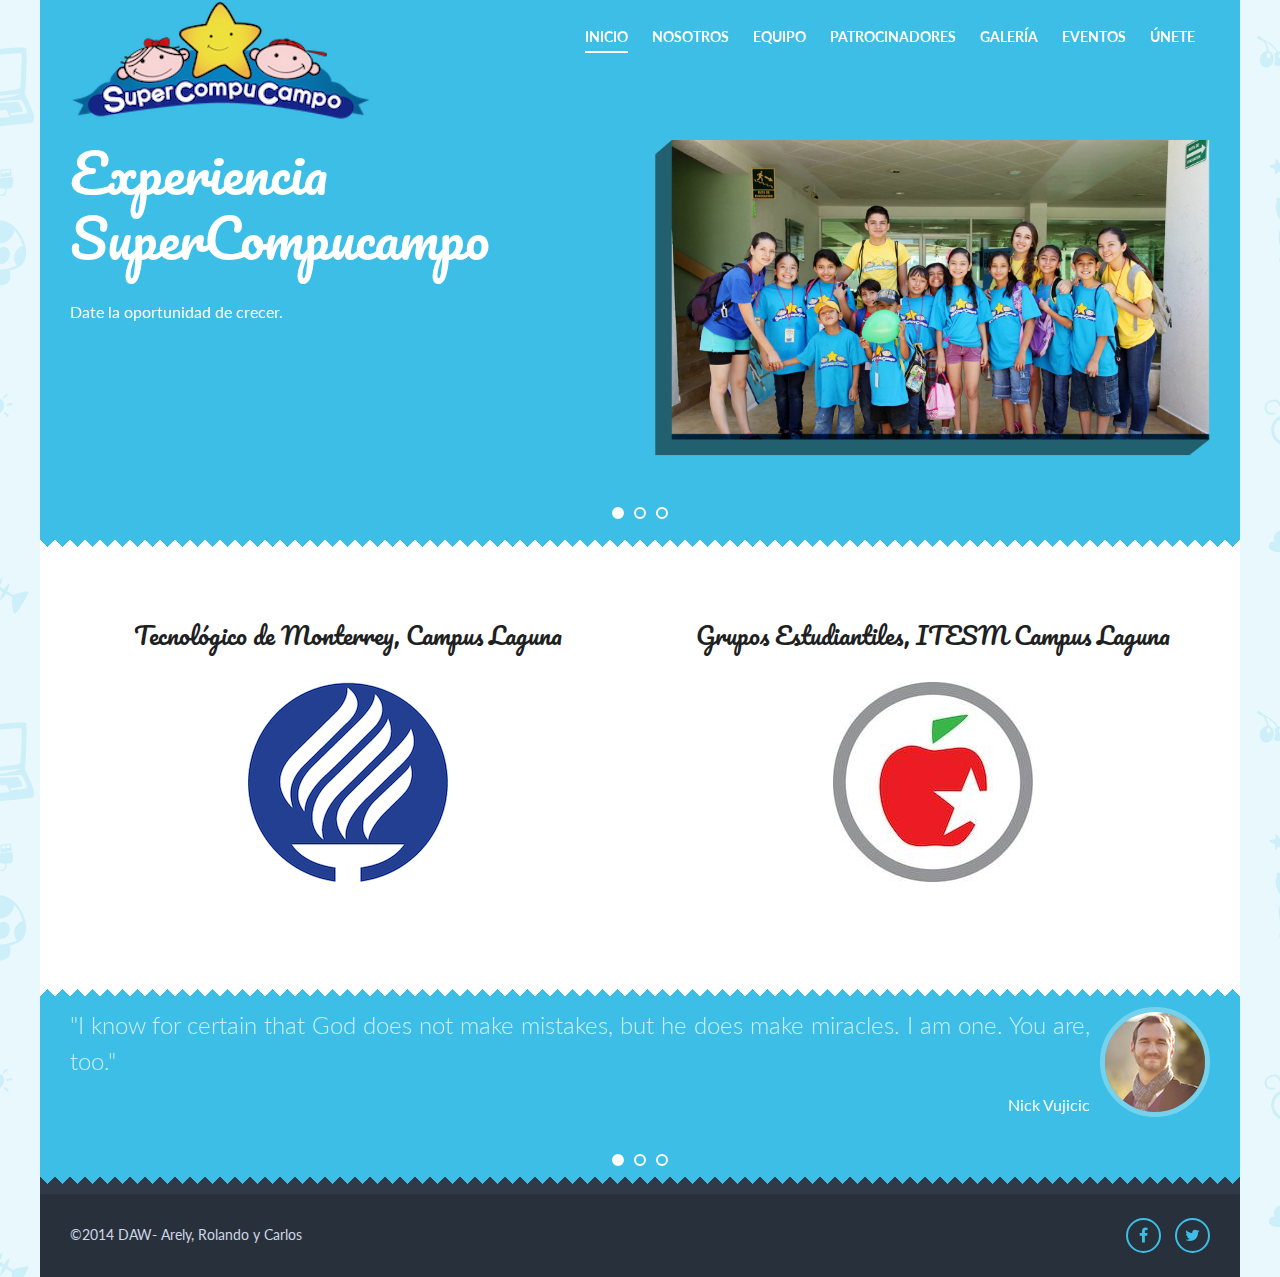
<file: web/index.html>
<!DOCTYPE html>
<!--[if lt IE 7 ]><html class="ie ie6" lang="en"> <![endif]-->
<!--[if IE 7 ]><html class="ie ie7" lang="en"> <![endif]-->
<!--[if IE 8 ]><html class="ie ie8" lang="en"> <![endif]-->
<!--[if (gte IE 9)|!(IE)]><!-->
<html lang="en-US">
<!--<![endif]-->
<head>
<meta http-equiv="content-type" content="text/html; charset=UTF-8">
<meta charset="utf-8">

<title>SuperCompucampo</title>

<meta name="viewport" content="width=device-width, initial-scale=1.0">

<!-- HTML5 shim, for IE6-8 support of HTML5 elements -->
<!--[if lt IE 9]> <script src="http://html5shim.googlecode.com/svn/trunk/html5.js"></script> <![endif]-->

<link href='http://fonts.googleapis.com/css?family=Lato:300,400,400italic,700,700italic,900%7CPacifico' rel='stylesheet' type='text/css'>

<!-- Favicons -->
<link rel="shortcut icon" href="images/favicon.ico">

<link rel="stylesheet" href="css/bootstrap/css/bootstrap.min.css" type="text/css" media="all" />
<link rel="stylesheet" href="http://netdna.bootstrapcdn.com/font-awesome/4.1.0/css/font-awesome.min.css">
<link rel="stylesheet" href="style.css" type="text/css" media="all" />
<link rel="stylesheet" href="js/prettyphoto/css/prettyPhoto.css" type="text/css" media="all" />

</head>

<body>


<div id="main" class="wrap">

<header id="header-bar" class="wrap">
  
   <div class="container">
      <div class="row">
        <div class="col-md-12">
          <div class="clearfix">
            <div id="logo"><a href="#"><img class="img-responsive" src="images/logo.png" alt=""/></a></div>
            
            <nav class="navbar navbar-custom" role="navigation">
            <div class="navbar-header">
              <button type="button" class="navbar-toggle" data-toggle="collapse" data-target="#collapse-navigation"> <span class="sr-only">Toggle navigation</span> <span class="icon-bar"></span> <span class="icon-bar"></span> <span class="icon-bar"></span> </button>
            </div>
            <div class="collapse navbar-collapse" id="collapse-navigation">
            
            <ul class="nav menu-nav">
              
                <li class="current_page_item"><a href="index.html">Inicio</a></li>
                
                <li><a href="about.html">Nosotros</a>
                </li>
                
                <li><a href="teachers.html">Equipo</a>
                </li>
                
                <li><a href="patrocinadores.html">Patrocinadores</a>
                </li>
                
                <li><a href="gallery-4col.html">Galería</a>
               
                </li>
      		
                <li><a>Eventos</a>
                    <ul class="sub-menu">
                        <li><a href="curso.html">Curso de Verano</a></li>
                        <li><a href="posada.html">Posada</a></li>
                    </ul>
                </li>
                
                <li><a href="unete.html">Únete</a></li>
                
            </ul>
            
            </div><!-- /.navbar-collapse -->
            
          </nav>
           
          </div><!--.clearfix-->
  
      </div><!--.col-md-12-->
    </div><!--.row-->
    </div><!--.container-->
  </header><!-- header-bar-->


<section id="slider-home" class="wrap">
    <div class="container">	
    <div class="row">
    <div class="col-md-12">

    <div class="flexslider flexslider-home">
      <ul class="slides">
        <li>
        <div class="row">
        <div class="col-md-6">
        
         
          <div class="flex-caption">
            <h1>Experiencia SuperCompucampo</h1>
            <h6>Date la oportunidad de crecer.</h6>
            <!--<a href="#" class="btn-white margin-t32">Read More</a>-->
          </div>
          
          </div><!--.col-md-6-->
          
           <div class="col-md-6">
           <div class="flex-img">
           <img class="img-responsive" src="images/slider/slide-1.png" alt="" />
           </div>
           </div><!--.col-md-6-->
           
         </div> <!--.row-->
        </li>
        
        <li>
        <div class="row">
        <div class="col-md-6">
        
         
          <div class="flex-caption">
            <h1>Trabajo en Equipo</h1>
            <h6>Juntos hacemos más.</h6>
            <!--<a href="#" class="btn-white margin-t32">Read More</a>-->

          </div>
          
          </div><!--.col-md-6-->
          
           <div class="col-md-6">
           <div class="flex-img">
           <img class="img-responsive" src="images/slider/slide-4.png" alt="" />
           </div>
           </div><!--.col-md-6-->
           
         </div> <!--.row-->
        </li>
        
        <li>
        <div class="row">
        <div class="col-md-6">
        
         
          <div class="flex-caption">
            <h1>Momentos Inolvidables</h1>
            <h6>Descubre tu capacidad de crear sonrisas.</h6>
            <!--<a href="#" class="btn-white margin-t32">Read More</a>-->

          </div>
          
          </div><!--.col-md-6-->
          
           <div class="col-md-6">
           <div class="flex-img">
           <img class="img-responsive" src="images/slider/slide-3.png" alt="" />
           </div>
           </div><!--.col-md-6-->
           
         </div> <!--.row-->
        </li>
    
       
      </ul>
    </div><!--end flexslider-->
    
    </div><!--.col-md-12-->
    </div><!--.row-->
    </div><!--.container-->
    
  </section><!--slider-home-->
  <div class="zz-bottom"></div>

<section id="home-features" class="wrap margin-t72">

<div class="container">
<div class="row">

<div class="col-md-6 home-feature">
<h5>Tecnológico de Monterrey, Campus Laguna</h5>
<div class="img-feature"><img class="img-responsive" src="images/home/tec.png" alt=""/></div>
</div><!--end home-feature-->

<div class="col-md-6 home-feature">
<h5>Grupos Estudiantiles, ITESM Campus Laguna</h5>
<div class="img-feature"><img class="img-responsive" src="images/home/grupos.png" alt=""/></div>
</div><!--end home-feature-->


</div><!--end row-->
</div><!--end container-->

</section><!--home-features-->

<div class="zz-top"></div>

<div class="zz-bottom"></div>

<div class="zz-top"></div>

<section id="home-testimonials" class="wrap margin-t72">

<div class="bkg-cover padding-72">

<div class="container">
<div class="row">
<div class="col-md-12">

<div class="flexslider flexslider-testimonials">
            <ul class="slides">
              <li>
              <div class="clearfix">
               <div class="client-avatar"> <img src="images/quotes/q1.jpg" alt=""/></div>
               <div class="client-quote"><p>"I know for certain that God does not make mistakes, but he does make miracles. I am one. You are, too."</p>
               <h6>Nick Vujicic</h6>
               </div>
               
              </div>
              </li>
              
               <li>
              <div class="clearfix">
               <div class="client-avatar"> <img src="images/quotes/q2.jpg" alt=""/></div>
               <div class="client-quote"><p> "Happiness only real when shared."</p>
               <h6>Christopher McCandless</h6>
               </div>
               
              </div>
              </li>
              
               <li>
              <div class="clearfix">
               <div class="client-avatar"> <img src="images/quotes/q3.jpg" alt=""/></div>
               <div class="client-quote"><p> "When everyone else says you can’t, determination says,”YES YOU CAN."</p>
               <h6>Robert M. Hensel</h6>
               </div>
               
              </div>
              </li>

               </ul>

</div><!-- flexslider-testimonials-->            
</div><!-- col-md-12-->
</div><!--end row-->

</div><!--end container-->

</div><!-- bkg-cover-->

</section><!-- home-testimonials-->

<div class="zz-top-foo"></div>
<footer class="wrap">

<div class="copyright clearfix">

<div class="container">
<div class="row">
<div class="col-md-12">

<p>©2014 DAW- Arely, Rolando y Carlos</p>

<ul>
<li><a href="https://www.facebook.com/supercompucampo.itesm" target="_blank"><i class="fa fa-facebook"></i></a></li>
<li><a href="https://twitter.com/SuperCompucampo" target="_blank"><i class="fa fa-twitter"></i></a></li>
<!--<li><a href="#" target="_blank"><i class="fa fa-google-plus"></i></a></li>-->
<!--<li><a href="#" target="_blank"><i class="fa fa-linkedin"></i></a></li>-->
<!--<li><a href="#" target="_blank"><i class="fa fa-pinterest"></i></a></li>-->
<!--<li><a href="#" target="_blank"><i class="fa fa-youtube"></i></a></li>-->
<!--<li><a href="#" target="_blank"><i class="fa fa-vimeo-square"></i></a></li>-->
</ul>

</div><!-- col-md-12-->
</div><!-- row-->
</div><!-- container-->

</div><!-- copyright-->

</footer>

</div><!-- main -->

<div class="scrollup">
<a class="scrolltop" href="#">
<i class="fa fa-chevron-up"></i>
</a>
</div>


<script type='text/javascript' src='https://ajax.googleapis.com/ajax/libs/jquery/1.11.0/jquery.min.js'></script>
<script type='text/javascript' src='css/bootstrap/js/bootstrap.min.js'></script>
<script type='text/javascript' src='js/jquery.easing.min.js'></script>
<script type='text/javascript' src='js/jquery.flexslider-min.js'></script>
<script type='text/javascript' src='js/prettyphoto/js/jquery.prettyPhoto.js'></script>
<script type='text/javascript' src='js/jquery.form.min.js'></script>
<script type='text/javascript' src='js/init.js'></script>

</body>
</html>
</file>
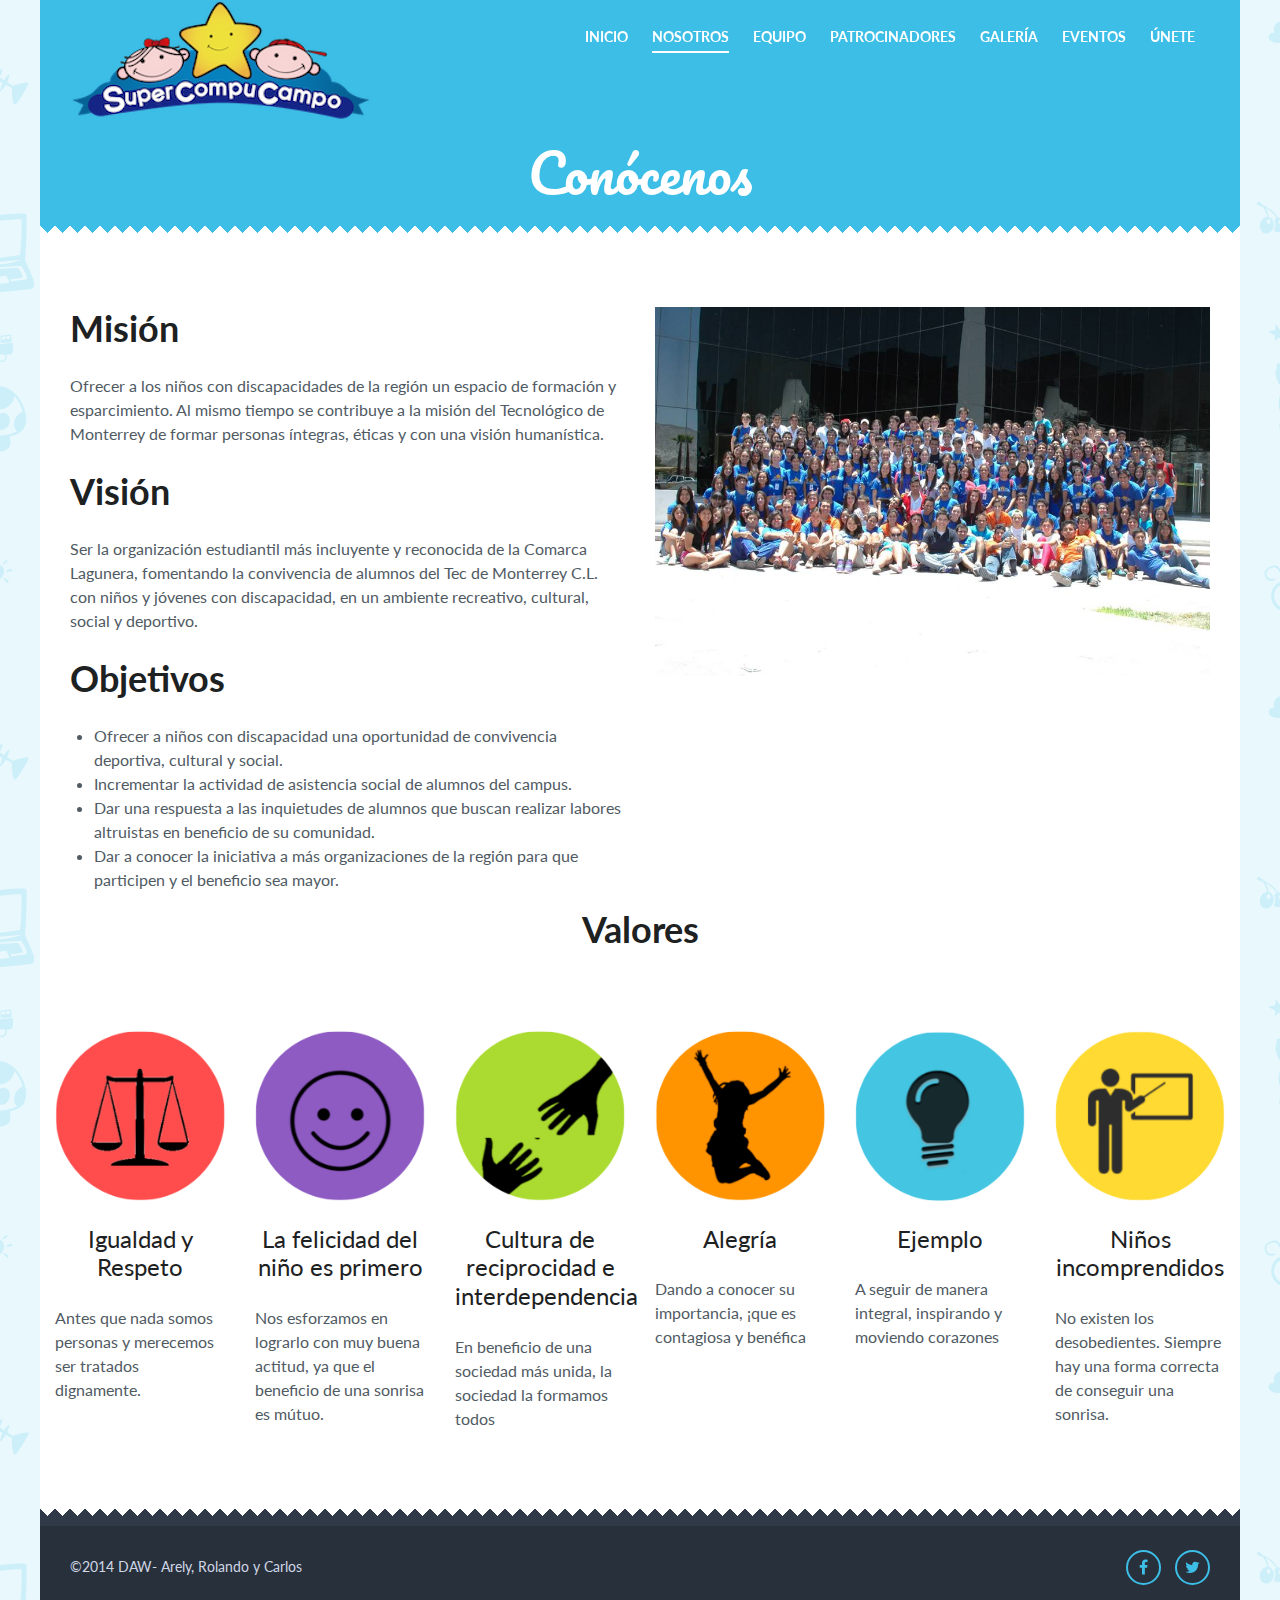
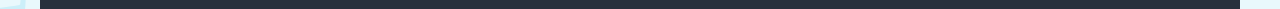
<file: web/about.html>
<!DOCTYPE html>
<!--[if lt IE 7 ]><html class="ie ie6" lang="en"> <![endif]-->
<!--[if IE 7 ]><html class="ie ie7" lang="en"> <![endif]-->
<!--[if IE 8 ]><html class="ie ie8" lang="en"> <![endif]-->
<!--[if (gte IE 9)|!(IE)]><!-->
<html lang="en-US">
<!--<![endif]-->
<head>
<meta http-equiv="content-type" content="text/html; charset=UTF-8">
<meta charset="utf-8">

<title>Nosotros </title>

<meta name="viewport" content="width=device-width, initial-scale=1.0">

<!-- HTML5 shim, for IE6-8 support of HTML5 elements -->
<!--[if lt IE 9]> <script src="http://html5shim.googlecode.com/svn/trunk/html5.js"></script> <![endif]-->

<link href='http://fonts.googleapis.com/css?family=Lato:300,400,400italic,700,700italic,900%7CPacifico' rel='stylesheet' type='text/css'>

<!-- Favicons -->
<link rel="shortcut icon" href="images/favicon.ico">

<link rel="stylesheet" href="css/bootstrap/css/bootstrap.min.css" type="text/css" media="all" />
<link rel="stylesheet" href="http://netdna.bootstrapcdn.com/font-awesome/4.1.0/css/font-awesome.min.css">
<link rel="stylesheet" href="style.css" type="text/css" media="all" />
<link rel="stylesheet" href="js/prettyphoto/css/prettyPhoto.css" type="text/css" media="all" />

</head>

<body>


<div id="main" class="wrap">

<header id="header-bar" class="wrap">
  
   <div class="container">
      <div class="row">
        <div class="col-md-12">
          <div class="clearfix">
            <div id="logo"><a href="index.html"><img class="img-responsive" src="images/logo.png"/></a></div>
            
            <nav class="navbar navbar-custom" role="navigation">
            <div class="navbar-header">
              <button type="button" class="navbar-toggle" data-toggle="collapse" data-target="#collapse-navigation"> <span class="sr-only">Toggle navigation</span> <span class="icon-bar"></span> <span class="icon-bar"></span> <span class="icon-bar"></span> </button>
            </div>
            <div class="collapse navbar-collapse" id="collapse-navigation">
            <ul class="nav menu-nav">
              
                <li><a href="index.html">Inicio</a></li>
                
                <li class="current_page_item"><a href="about.html">Nosotros</a>
                </li>
                
                <li><a href="teachers.html">Equipo</a>
                </li>
                
                <li><a href="patrocinadores.html">Patrocinadores</a>
                </li>
                
                <li><a href="gallery-4col.html">Galería</a>
               
                </li>
      		
                <li><a>Eventos</a>
                    <ul class="sub-menu">
                        <li><a href="curso.html">Curso de Verano</a></li>
                        <li><a href="posada.html">Posada</a></li>
                    </ul>
                </li>
                
                <li><a href="unete.html">Únete</a></li>
                
            </ul>
            </div><!-- /.navbar-collapse -->
            
          </nav>
           
          </div><!--.clearfix-->
  
      </div><!--.col-md-12-->
    </div><!--.row-->
    </div><!--.container-->
  </header><!-- header-bar-->
  

<section class="page-top wrap">

	<h2 class="page-section-title">Conócenos</h2>

</section><!-- page-top -->
  <div class="zz-bottom"></div>

<section class="page-content wrap">

<div class="container">

<div class="row">

<div class="col-sm-6 col-md-6">

<h3 class="widgettitle">Misión</h3>

<p>Ofrecer a los niños con discapacidades de la región un espacio de formación y esparcimiento. Al mismo tiempo se contribuye a la misión del Tecnológico de Monterrey de formar personas íntegras, éticas y con una visión humanística.</p>

<h3 class="widgettitle">Visión</h3>

<p>Ser la organización estudiantil más incluyente y reconocida de la Comarca Lagunera, fomentando la convivencia de alumnos del Tec de Monterrey C.L. con niños y jóvenes con discapacidad, en un ambiente recreativo, cultural, social y deportivo.</p>

<h3 class="widgettitle">Objetivos</h3>

<ul>
    <li>Ofrecer a niños con discapacidad una oportunidad de convivencia deportiva, cultural y social.</li>
    <li>Incrementar la actividad de asistencia social de alumnos del campus.</li>
    <li>Dar una respuesta a las inquietudes de alumnos que buscan realizar labores altruistas en beneficio de su comunidad. </li>
    <li>Dar a conocer la iniciativa a más organizaciones de la región para que participen y el beneficio sea mayor.</li>
</ul>


</div><!-- col-md-6-->

<div class="col-sm-6 col-md-6">

<img class="img-responsive" src="images/about/about-1.jpg" alt="">

</div><!-- col-md-6-->

</div><!--row-->

<div class="row">
    
<h3 class="widgettitle" align="center">Valores</h3>

<div class="col-sm-6 col-md-3 margin-t54">

</div><!-- col-md-3-->

</div><!--row-->

<div class="row albums-holder">
<div class="row albums-holder">

<!--Lista de Valores-->
<div class="col-md-2 gallery">
<figure>
<img class="img-responsive" src="images/valores/value-1.png" alt="">
</figure>
<h5>Igualdad y Respeto</h5>
<br>
<div>Antes que nada somos personas y merecemos ser tratados dignamente.</div>
</div><!--end col-md-2-->

<div class="col-md-2 gallery">
<figure>
<img class="img-responsive" src="images/valores/value-2.png" alt="">
</figure>
<h5>La felicidad del niño es primero</h5>
<br>
<div>Nos esforzamos en lograrlo con muy buena actitud, ya que el beneficio de una sonrisa es mútuo.</div>
</div><!--end col-md-2-->

<div class="col-md-2 gallery">
<figure>
<img class="img-responsive" src="images/valores/value-3.png" alt="">
</figure>
<h5>Cultura de reciprocidad e interdependencia</h5>
<br>
<div>En beneficio de una sociedad más unida, la sociedad la formamos todos</div>
</div><!--end col-md-2-->

<div class="col-md-2 gallery">
<figure>
<img class="img-responsive" src="images/valores/value-4.png" alt="">
</figure>
<h5>Alegría</h5>
<br>
<div>Dando a conocer su importancia, ¡que es contagiosa y benéfica</div>
</div><!--end col-md-2-->

<div class="col-md-2 gallery">
<figure>
<img class="img-responsive" src="images/valores/value-5.png" alt="">
</figure>
<h5>Ejemplo</h5>
<br>
<div>A seguir de manera integral, inspirando y moviendo corazones</div>
</div><!--end col-md-2-->

<div class="col-md-2 gallery">
<figure>
<img class="img-responsive" src="images/valores/value-6.png" alt="">
</figure>
<h5>Niños incomprendidos</h5>
<br>
<div>No existen los desobedientes. Siempre hay una forma correcta de conseguir una sonrisa. </div>
</div><!--end col-md-2-->

</div><!--row-->

</div><!-- container-->

</section><!-- page-content-->

<div class="zz-top-foo"></div>
<footer class="wrap">

<div class="copyright clearfix">

<div class="container">
<div class="row">
<div class="col-md-12">

<p>©2014 DAW- Arely, Rolando y Carlos</p>

<ul>
<li><a href="https://www.facebook.com/supercompucampo.itesm" target="_blank"><i class="fa fa-facebook"></i></a></li>
<li><a href="https://twitter.com/SuperCompucampo" target="_blank"><i class="fa fa-twitter"></i></a></li>
<!--<li><a href="#" target="_blank"><i class="fa fa-google-plus"></i></a></li>-->
<!--<li><a href="#" target="_blank"><i class="fa fa-linkedin"></i></a></li>-->
<!--<li><a href="#" target="_blank"><i class="fa fa-pinterest"></i></a></li>-->
<!--<li><a href="#" target="_blank"><i class="fa fa-youtube"></i></a></li>-->
<!--<li><a href="#" target="_blank"><i class="fa fa-vimeo-square"></i></a></li>-->
</ul>

</div><!-- col-md-12-->
</div><!-- row-->
</div><!-- container-->

</div><!-- copyright-->

</footer>

</div><!-- main -->

<div class="scrollup">
<a class="scrolltop" href="#">
<i class="fa fa-chevron-up"></i>
</a>
</div>


<script type='text/javascript' src='https://ajax.googleapis.com/ajax/libs/jquery/1.11.0/jquery.min.js'></script>
<script type='text/javascript' src='css/bootstrap/js/bootstrap.min.js'></script>
<script type='text/javascript' src='js/jquery.easing.min.js'></script>
<script type='text/javascript' src='js/jquery.flexslider-min.js'></script>
<script type='text/javascript' src='js/prettyphoto/js/jquery.prettyPhoto.js'></script>
<script type='text/javascript' src='js/jquery.form.min.js'></script>
<script type='text/javascript' src='js/init.js'></script>

</body>
</html>
</file>
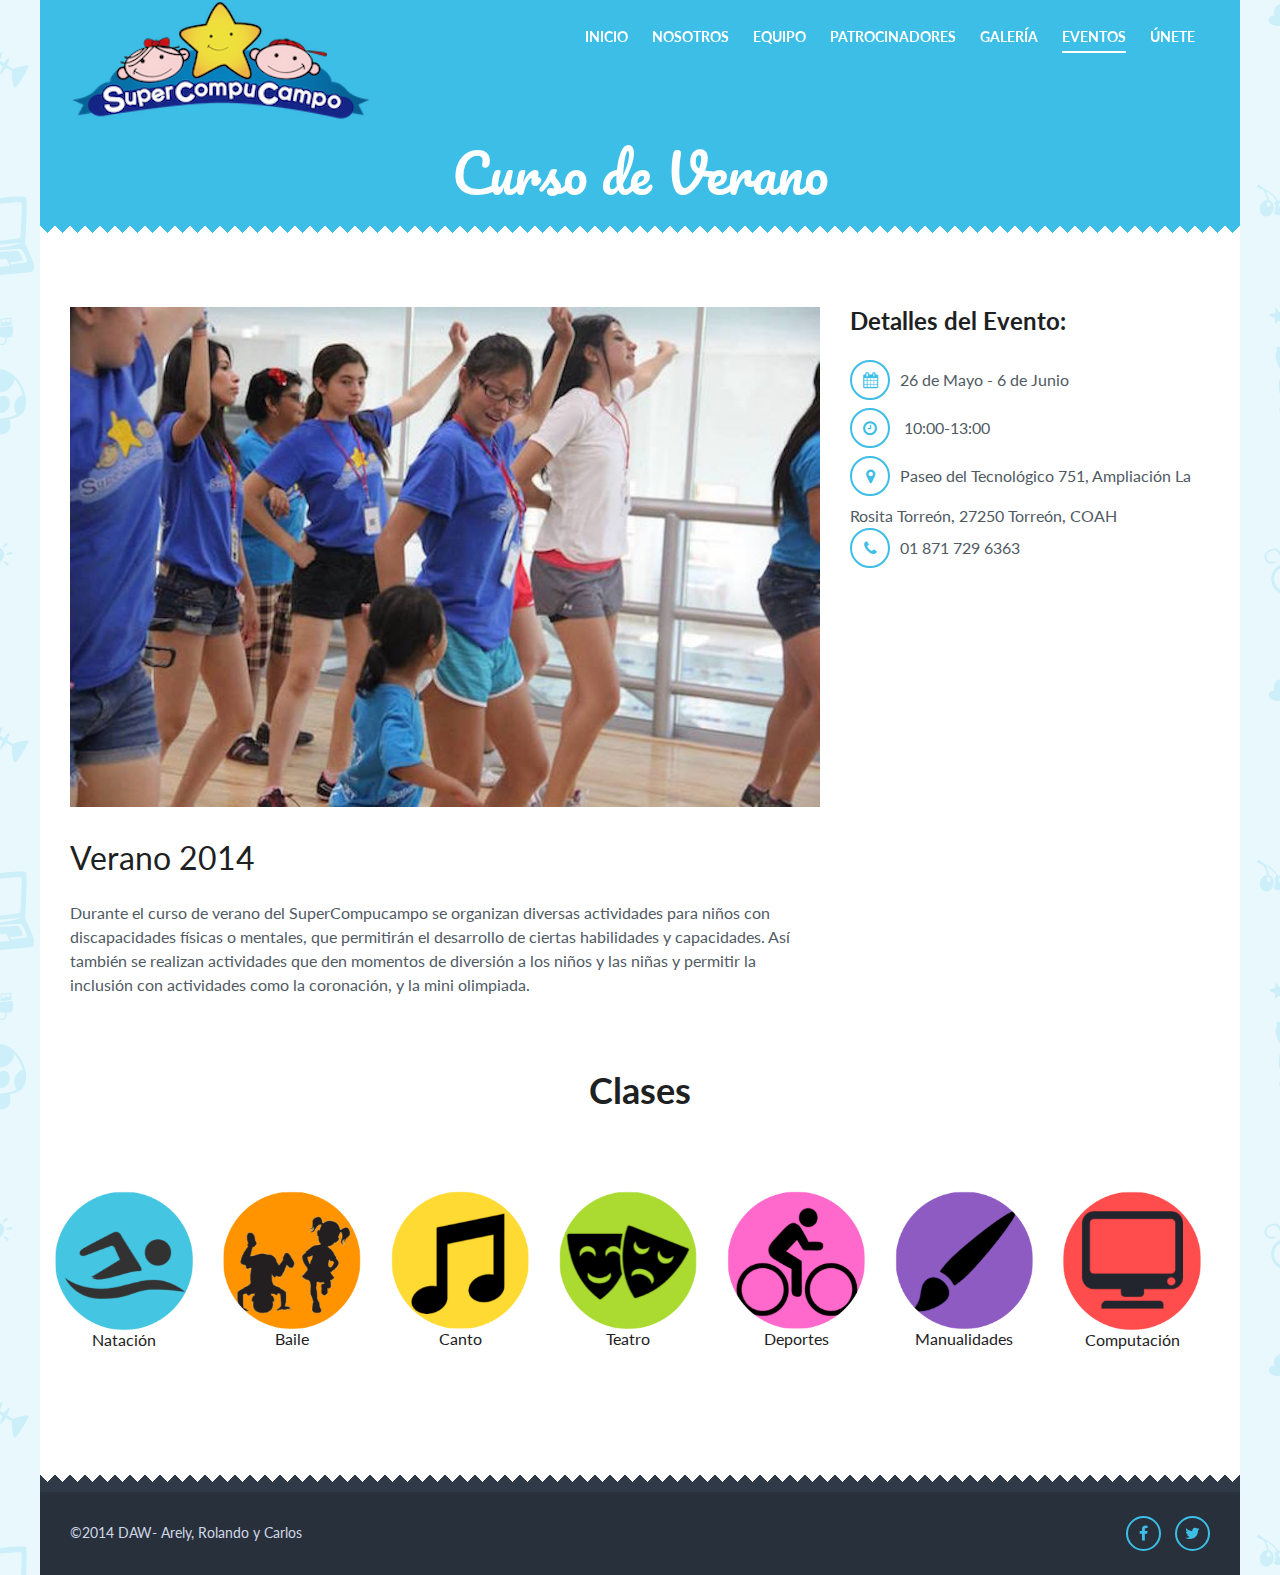
<file: web/curso.html>
<!DOCTYPE html>
<!--[if lt IE 7 ]><html class="ie ie6" lang="en"> <![endif]-->
<!--[if IE 7 ]><html class="ie ie7" lang="en"> <![endif]-->
<!--[if IE 8 ]><html class="ie ie8" lang="en"> <![endif]-->
<!--[if (gte IE 9)|!(IE)]><!-->
<html lang="en-US">
<!--<![endif]-->
<head>
<meta http-equiv="content-type" content="text/html; charset=UTF-8">
<meta charset="utf-8">

<title>Curso de Verano</title>

<meta name="viewport" content="width=device-width, initial-scale=1.0">

<!-- HTML5 shim, for IE6-8 support of HTML5 elements -->
<!--[if lt IE 9]> <script src="http://html5shim.googlecode.com/svn/trunk/html5.js"></script> <![endif]-->

<link href='http://fonts.googleapis.com/css?family=Lato:300,400,400italic,700,700italic,900%7CPacifico' rel='stylesheet' type='text/css'>

<!-- Favicons -->
<link rel="shortcut icon" href="images/favicon.ico">

<link rel="stylesheet" href="css/bootstrap/css/bootstrap.min.css" type="text/css" media="all" />
<link rel="stylesheet" href="http://netdna.bootstrapcdn.com/font-awesome/4.1.0/css/font-awesome.min.css">
<link rel="stylesheet" href="style.css" type="text/css" media="all" />
<link rel="stylesheet" href="js/prettyphoto/css/prettyPhoto.css" type="text/css" media="all" />

</head>

<body>


<div id="main" class="wrap">

<header id="header-bar" class="wrap">
  
   <div class="container">
      <div class="row">
        <div class="col-md-12">
          <div class="clearfix">
            <div id="logo"><a href="index.html"><img class="img-responsive" src="images/logo.png" alt=""/></a></div>
            
            <nav class="navbar navbar-custom" role="navigation">
            <div class="navbar-header">
              <button type="button" class="navbar-toggle" data-toggle="collapse" data-target="#collapse-navigation"> <span class="sr-only">Toggle navigation</span> <span class="icon-bar"></span> <span class="icon-bar"></span> <span class="icon-bar"></span> </button>
            </div>
            <div class="collapse navbar-collapse" id="collapse-navigation">
                <ul class="nav menu-nav">
              
                <li><a href="index.html">Inicio</a></li>
                
                <li><a href="about.html">Nosotros</a>
                </li>
                
                <li><a href="teachers.html">Equipo</a>
                </li>
                
                <li><a href="patrocinadores.html">Patrocinadores</a>
                </li>
                
                <li><a href="gallery-4col.html">Galería</a>
               
                </li>
      		
                <li class="current_page_item"><a>Eventos</a>
                    <ul class="sub-menu">
                        <li><a href="curso.html">Curso de Verano</a></li>
                        <li><a href="posada.html">Posada</a></li>
                    </ul>
                </li>
                
                <li><a href="unete.html">Únete</a></li>
                
            </ul>
            </div><!-- /.navbar-collapse -->
            
          </nav>
           
          </div><!--.clearfix-->
  
      </div><!--.col-md-12-->
    </div><!--.row-->
    </div><!--.container-->
  </header><!-- header-bar-->
  

<section class="page-top wrap">

	<h2 class="page-section-title">Curso de Verano</h2>

</section><!-- page-top -->
  <div class="zz-bottom"></div>

<div class="page-content wrap">

<div class="container">

<div class="row">

<div class="col-sm-7 col-md-8">

<article class="single-event">

<img class="img-responsive margin-b32" src="images/curso.jpg" alt="" />

<h4>Verano 2014</h4>

<p>Durante el curso de verano del SuperCompucampo se organizan diversas actividades para niños con discapacidades físicas o mentales, que permitirán el desarrollo de ciertas habilidades y capacidades. Así también se realizan actividades que den momentos de diversión a los niños y las niñas y permitir la inclusión con actividades como la coronación, y la mini olimpiada.</p>

<br>
<br>
</article><!-- blog-post-->

</div><!-- col-md-8-->

<div class="col-sm-5 col-md-4">

<div class="contact-right">

<h5 class="widgettitle">Detalles del Evento:</h5>

<ul class="event-meta">
<li><i class="fa fa-calendar"></i>26 de Mayo - 6 de Junio</li>
<li><i class="fa fa-clock-o"></i> 10:00-13:00</li>
<li><i class="fa fa-map-marker"></i>Paseo del Tecnológico 751, Ampliación La Rosita Torreón, 27250 Torreón, COAH</li>
<li><i class="fa fa-phone"></i>01 871 729 6363</li>
</ul>

</div><!--.contact-right-->

</div><!--.col-md-4-->

</div><!-- row-->
<div class="row">
    
<h3 class="widgettitle" align="center">Clases</h3>

<div class="col-sm-7 col-lg-1 margin-t54">

</div><!-- col-lg-3-->

</div><!--row-->

<div class="row albums-holder">
<div class="row albums-holder">


<div class="col-md-1 gallery">
<figure>
<img class="img-responsive" src="images/clases/class-1.png" alt="">
</figure>
<h6 align="center">Natación</h6>
<br>
<div></div>
</div><!--end col-md-3-->

<div class="col-md-1 gallery">
<figure>
<img class="img-responsive" src="images/clases/class-2.png" alt="">
</figure>
<h6 align="center">Baile</h6>
<br>
<div></div>
</div><!--end col-md-1-->

<div class="col-md-1 gallery">
<figure>
<img class="img-responsive" src="images/clases/class-3.png" alt="">
</figure>
<h6 align="center">Canto</h6>
<br>
<div></div>
</div><!--end col-md-1-->

<div class="col-md-1 gallery">
<figure>
<img class="img-responsive" src="images/clases/class-4.png" alt="">
</figure>
<h6 align="center">Teatro</h6>
<br>
<div></div>
</div><!--end col-md-1-->

<div class="col-md-1 gallery">
<figure>
<img class="img-responsive" src="images/clases/class-5.png" alt="">
</figure>
<h6 align="center">Deportes</h6>
<br>
<div></div>
</div><!--end col-md-1-->

<div class="col-md-1 gallery">
<figure>
<img class="img-responsive" src="images/clases/class-6.png" alt="">
</figure>
<h6 align="center">Manualidades</h6>
<br>
<div></div>
</div><!--end col-md-1-->

<div class="col-md-1 gallery">
<figure>
<img class="img-responsive" src="images/clases/class-7.png" alt="">
</figure>
<h6 align="center">Computación</h6>
<br>
<div></div>
</div><!--end col-md-1-->

</div><!--end col-md-2-->

</div><!--row-->

</div><!-- container-->

</div><!-- page-content-->

<div class="zz-top-foo"></div>
<footer class="wrap">

<div class="copyright clearfix">

<div class="container">
<div class="row">
<div class="col-md-12">

<p>©2014 DAW- Arely, Rolando y Carlos</p>

<ul>
<li><a href="https://www.facebook.com/supercompucampo.itesm" target="_blank"><i class="fa fa-facebook"></i></a></li>
<li><a href="https://twitter.com/SuperCompucampo" target="_blank"><i class="fa fa-twitter"></i></a></li>
<!--<li><a href="#" target="_blank"><i class="fa fa-google-plus"></i></a></li>-->
<!--<li><a href="#" target="_blank"><i class="fa fa-linkedin"></i></a></li>-->
<!--<li><a href="#" target="_blank"><i class="fa fa-pinterest"></i></a></li>-->
<!--<li><a href="#" target="_blank"><i class="fa fa-youtube"></i></a></li>-->
<!--<li><a href="#" target="_blank"><i class="fa fa-vimeo-square"></i></a></li>-->
</ul>

</div><!-- col-md-12-->
</div><!-- row-->
</div><!-- container-->

</div><!-- copyright-->

</footer>

</div><!-- main -->

<div class="scrollup">
<a class="scrolltop" href="#">
<i class="fa fa-chevron-up"></i>
</a>
</div>


<script type='text/javascript' src='https://ajax.googleapis.com/ajax/libs/jquery/1.11.0/jquery.min.js'></script>
<script type='text/javascript' src='css/bootstrap/js/bootstrap.min.js'></script>
<script type='text/javascript' src='js/jquery.easing.min.js'></script>
<script type='text/javascript' src='js/jquery.flexslider-min.js'></script>
<script type='text/javascript' src='js/prettyphoto/js/jquery.prettyPhoto.js'></script>
<script type='text/javascript' src='js/jquery.form.min.js'></script>
<script type='text/javascript' src='js/init.js'></script>

</body>
</html>
</file>
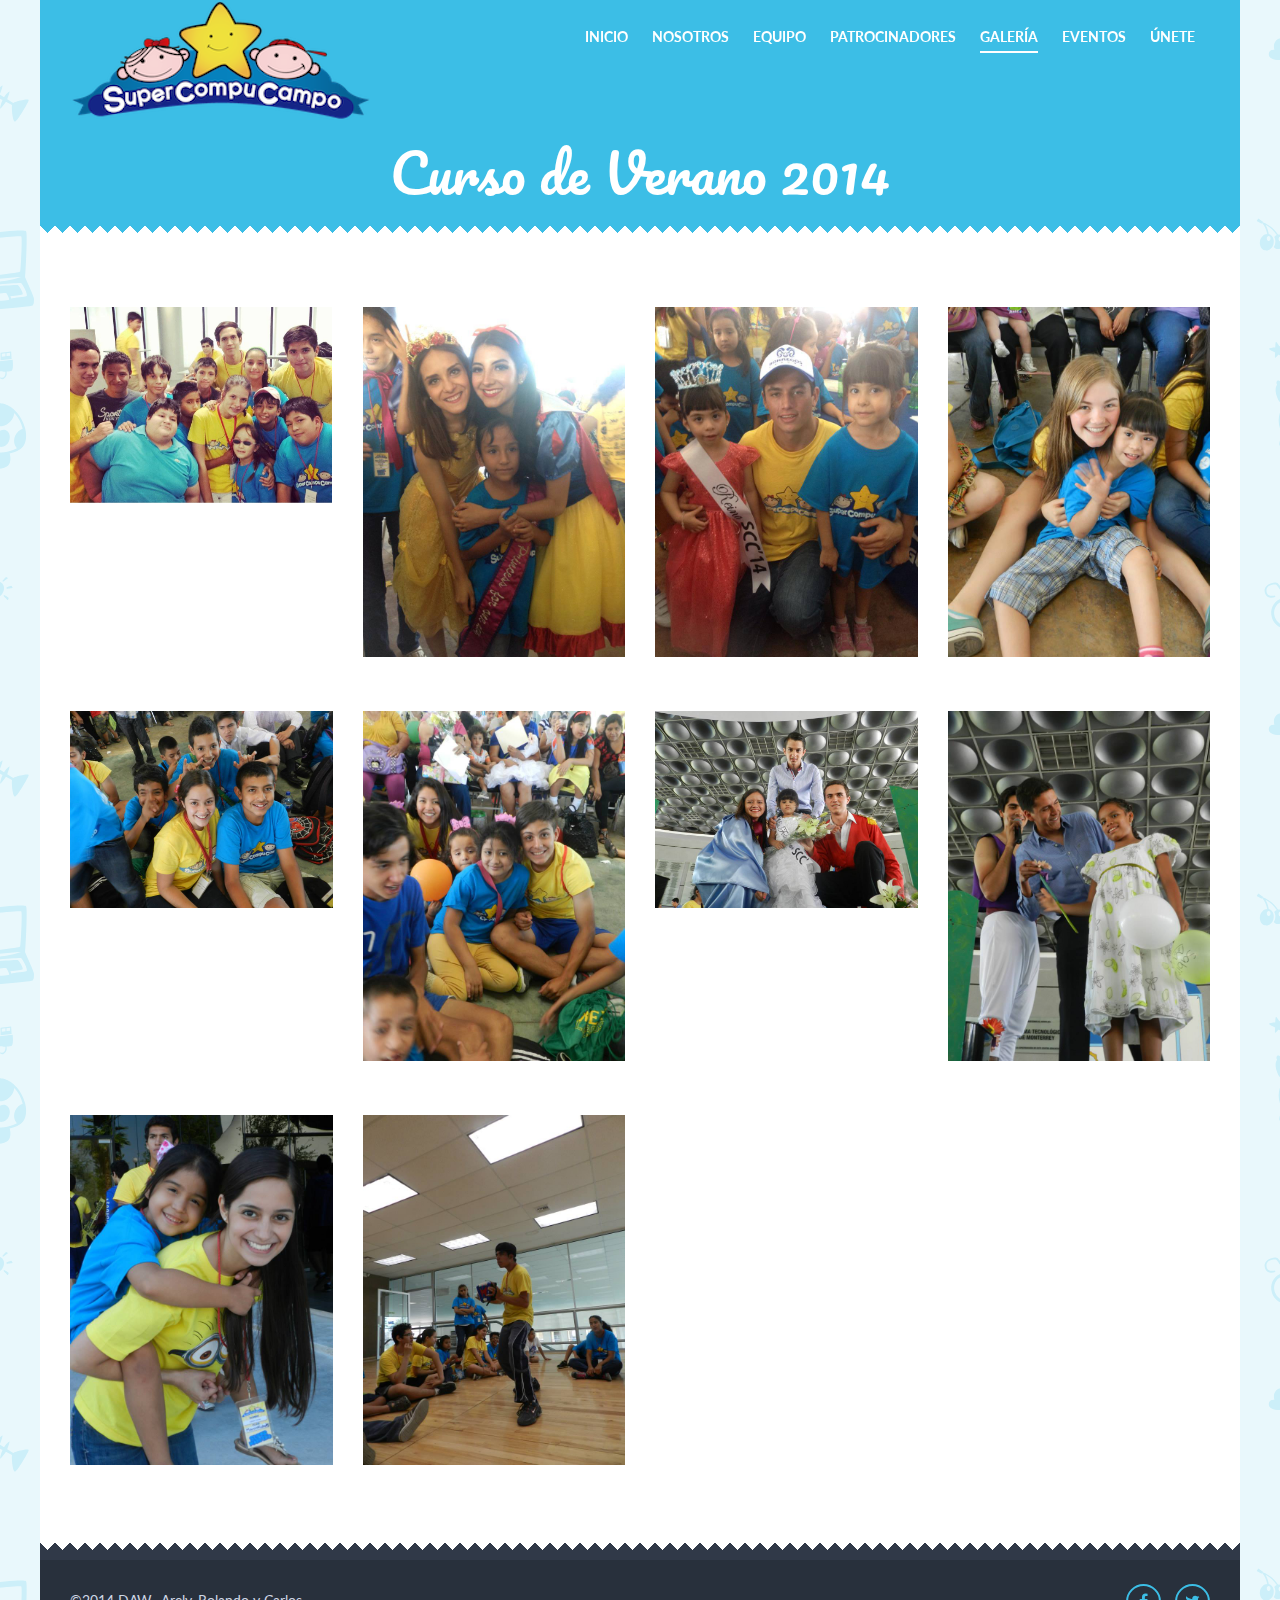
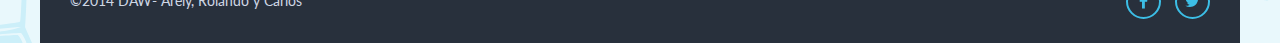
<file: web/galeria-curso.html>
<!DOCTYPE html>
<!--[if lt IE 7 ]><html class="ie ie6" lang="en"> <![endif]-->
<!--[if IE 7 ]><html class="ie ie7" lang="en"> <![endif]-->
<!--[if IE 8 ]><html class="ie ie8" lang="en"> <![endif]-->
<!--[if (gte IE 9)|!(IE)]><!-->
<html lang="en-US">
<!--<![endif]-->
<head>
<meta http-equiv="content-type" content="text/html; charset=UTF-8">
<meta charset="utf-8">

<title>Galería - Curso</title>

<meta name="viewport" content="width=device-width, initial-scale=1.0">

<!-- HTML5 shim, for IE6-8 support of HTML5 elements -->
<!--[if lt IE 9]> <script src="http://html5shim.googlecode.com/svn/trunk/html5.js"></script> <![endif]-->

<link href='http://fonts.googleapis.com/css?family=Lato:300,400,400italic,700,700italic,900%7CPacifico' rel='stylesheet' type='text/css'>

<!-- Favicons -->
<link rel="shortcut icon" href="images/favicon.ico">

<link rel="stylesheet" href="css/bootstrap/css/bootstrap.min.css" type="text/css" media="all" />
<link rel="stylesheet" href="http://netdna.bootstrapcdn.com/font-awesome/4.1.0/css/font-awesome.min.css">
<link rel="stylesheet" href="style.css" type="text/css" media="all" />
<link rel="stylesheet" href="js/prettyphoto/css/prettyPhoto.css" type="text/css" media="all" />

</head>

<body>


<div id="main" class="wrap">

<header id="header-bar" class="wrap">
  
   <div class="container">
      <div class="row">
        <div class="col-md-12">
          <div class="clearfix">
            <div id="logo"><a href="index.html"><img class="img-responsive" src="images/logo.png" alt=""/></a></div>
            
            <nav class="navbar navbar-custom" role="navigation">
            <div class="navbar-header">
              <button type="button" class="navbar-toggle" data-toggle="collapse" data-target="#collapse-navigation"> <span class="sr-only">Toggle navigation</span> <span class="icon-bar"></span> <span class="icon-bar"></span> <span class="icon-bar"></span> </button>
            </div>
            <div class="collapse navbar-collapse" id="collapse-navigation">
                <ul class="nav menu-nav">
              
                <li><a href="index.html">Inicio</a></li>
                
                <li><a href="about.html">Nosotros</a>
                </li>
                
                <li><a href="teachers.html">Equipo</a>
                </li>
                
                <li><a href="patrocinadores.html">Patrocinadores</a>
                </li>
                
                <li class="current_page_item"><a href="gallery-4col.html">Galería</a>
               
                </li>
      		
                <li><a>Eventos</a>
                    <ul class="sub-menu">
                        <li><a href="curso.html">Curso de Verano</a></li>
                        <li><a href="posada.html">Posada</a></li>
                    </ul>
                </li>
                
                <li><a href="unete.html">Únete</a></li>
                
            </ul>
            </div><!-- /.navbar-collapse -->
            
          </nav>
           
          </div><!--.clearfix-->
  
      </div><!--.col-md-12-->
    </div><!--.row-->
    </div><!--.container-->
  </header><!-- header-bar-->
  

<section class="page-top wrap">

	<h2 class="page-section-title">Curso de Verano 2014</h2>

</section><!-- page-top -->
  <div class="zz-bottom"></div>

<section class="page-content wrap">

<div class="container">

<div class="row albums-holder">

<div class="col-md-3 gallery">

<figure class="img-overlay gal-img">

<a href="images/gallery/gallery-1/1.jpg" class="lightbox" data-rel="prettyPhoto[gallery]" title="Image 1">
<span class="btn-more btn-zoom"></span>
<img class="img-responsive" src="images/gallery/gallery-1/1.jpg" alt=""></a>
</figure>

</div><!--end col-md-3-->

<div class="col-md-3 gallery">

<figure class="img-overlay gal-img">
<a href="images/gallery/gallery-1/3.jpg" class="lightbox" data-rel="prettyPhoto[gallery]" title="Image 2">
<span class="btn-more btn-zoom"></span>
<img class="img-responsive" src="images/gallery/gallery-1/3.jpg" alt=""></a>
</figure>

</div><!--end col-md-3-->

<div class="col-md-3 gallery">

<figure class="img-overlay gal-img">

<a href="images/gallery/gallery-1/4.jpg" class="lightbox" data-rel="prettyPhoto[gallery]" title="Image 3">
<span class="btn-more btn-zoom"></span>
<img class="img-responsive" src="images/gallery/gallery-1/4.jpg" alt=""></a>
</figure>

</div><!-- col-md-3-->

<div class="col-md-3 gallery">

<figure class="img-overlay gal-img">

<a href="images/gallery/gallery-1/5.jpg" class="lightbox" data-rel="prettyPhoto[gallery]" title="Image 4">
<span class="btn-more btn-zoom"></span>
<img class="img-responsive" src="images/gallery/gallery-1/5.jpg" alt=""></a>
</figure>

</div><!--end col-md-3-->

</div><!--row-->


<div class="row albums-holder">

<div class="col-md-3 gallery">

<figure class="img-overlay gal-img">

<a href="images/gallery/gallery-1/6.jpg" class="lightbox" data-rel="prettyPhoto[gallery]" title="Image 5">
<span class="btn-more btn-zoom"></span>
<img class="img-responsive" src="images/gallery/gallery-1/6.jpg" alt=""></a>
</figure>

</div><!--end col-md-3-->

<div class="col-md-3 gallery">

<figure class="img-overlay gal-img">
<a href="images/gallery/gallery-1/7.jpg" class="lightbox" data-rel="prettyPhoto[gallery]" title="Image 6">
<span class="btn-more btn-zoom"></span>
<img class="img-responsive" src="images/gallery/gallery-1/7.jpg" alt=""></a>
</figure>

</div><!--end col-md-3-->

<div class="col-md-3 gallery">

<figure class="img-overlay gal-img">

<a href="images/gallery/gallery-1/8.jpg" class="lightbox" data-rel="prettyPhoto[gallery]" title="Image 7">
<span class="btn-more btn-zoom"></span>
<img class="img-responsive" src="images/gallery/gallery-1/8.jpg" alt=""></a>
</figure>

</div><!-- col-md-3-->

<div class="col-md-3 gallery">

<figure class="img-overlay gal-img">

<a href="images/gallery/gallery-1/9.jpg" class="lightbox" data-rel="prettyPhoto[gallery]" title="Image 8">
<span class="btn-more btn-zoom"></span>
<img class="img-responsive" src="images/gallery/gallery-1/9.jpg" alt=""></a>
</figure>

</div><!--end col-md-3-->

</div><!--row-->

<div class="row albums-holder">

<div class="col-md-3 gallery">

<figure class="img-overlay gal-img">

<a href="images/gallery/gallery-1/10.jpg" class="lightbox" data-rel="prettyPhoto[gallery]" title="Image 9">
<span class="btn-more btn-zoom"></span>
<img class="img-responsive" src="images/gallery/gallery-1/10.jpg" alt=""></a>
</figure>

</div><!--end col-md-3-->

<div class="col-md-3 gallery">

<figure class="img-overlay gal-img">
<a href="images/gallery/gallery-1/11.jpg" class="lightbox" data-rel="prettyPhoto[gallery]" title="Image 10">
<span class="btn-more btn-zoom"></span>
<img class="img-responsive" src="images/gallery/gallery-1/11.jpg" alt=""></a>
</figure>

</div><!--end col-md-3-->

</div><!--row-->

</div><!-- container-->

</section><!-- page-content-->

<div class="zz-top-foo"></div>
<footer class="wrap">

<div class="copyright clearfix">

<div class="container">
<div class="row">
<div class="col-md-12">

<p>©2014 DAW- Arely, Rolando y Carlos</p>

<ul>
<li><a href="https://www.facebook.com/supercompucampo.itesm" target="_blank"><i class="fa fa-facebook"></i></a></li>
<li><a href="https://twitter.com/SuperCompucampo" target="_blank"><i class="fa fa-twitter"></i></a></li>
<!--<li><a href="#" target="_blank"><i class="fa fa-google-plus"></i></a></li>-->
<!--<li><a href="#" target="_blank"><i class="fa fa-linkedin"></i></a></li>-->
<!--<li><a href="#" target="_blank"><i class="fa fa-pinterest"></i></a></li>-->
<!--<li><a href="#" target="_blank"><i class="fa fa-youtube"></i></a></li>-->
<!--<li><a href="#" target="_blank"><i class="fa fa-vimeo-square"></i></a></li>-->
</ul>

</div><!-- col-md-12-->
</div><!-- row-->
</div><!-- container-->

</div><!-- copyright-->

</footer>

</div><!-- main -->

<div class="scrollup">
<a class="scrolltop" href="#">
<i class="fa fa-chevron-up"></i>
</a>
</div>


<script type='text/javascript' src='https://ajax.googleapis.com/ajax/libs/jquery/1.11.0/jquery.min.js'></script>
<script type='text/javascript' src='css/bootstrap/js/bootstrap.min.js'></script>
<script type='text/javascript' src='js/jquery.easing.min.js'></script>
<script type='text/javascript' src='js/jquery.flexslider-min.js'></script>
<script type='text/javascript' src='js/prettyphoto/js/jquery.prettyPhoto.js'></script>
<script type='text/javascript' src='js/jquery.form.min.js'></script>
<script type='text/javascript' src='js/init.js'></script>

</body>
</html>
</file>
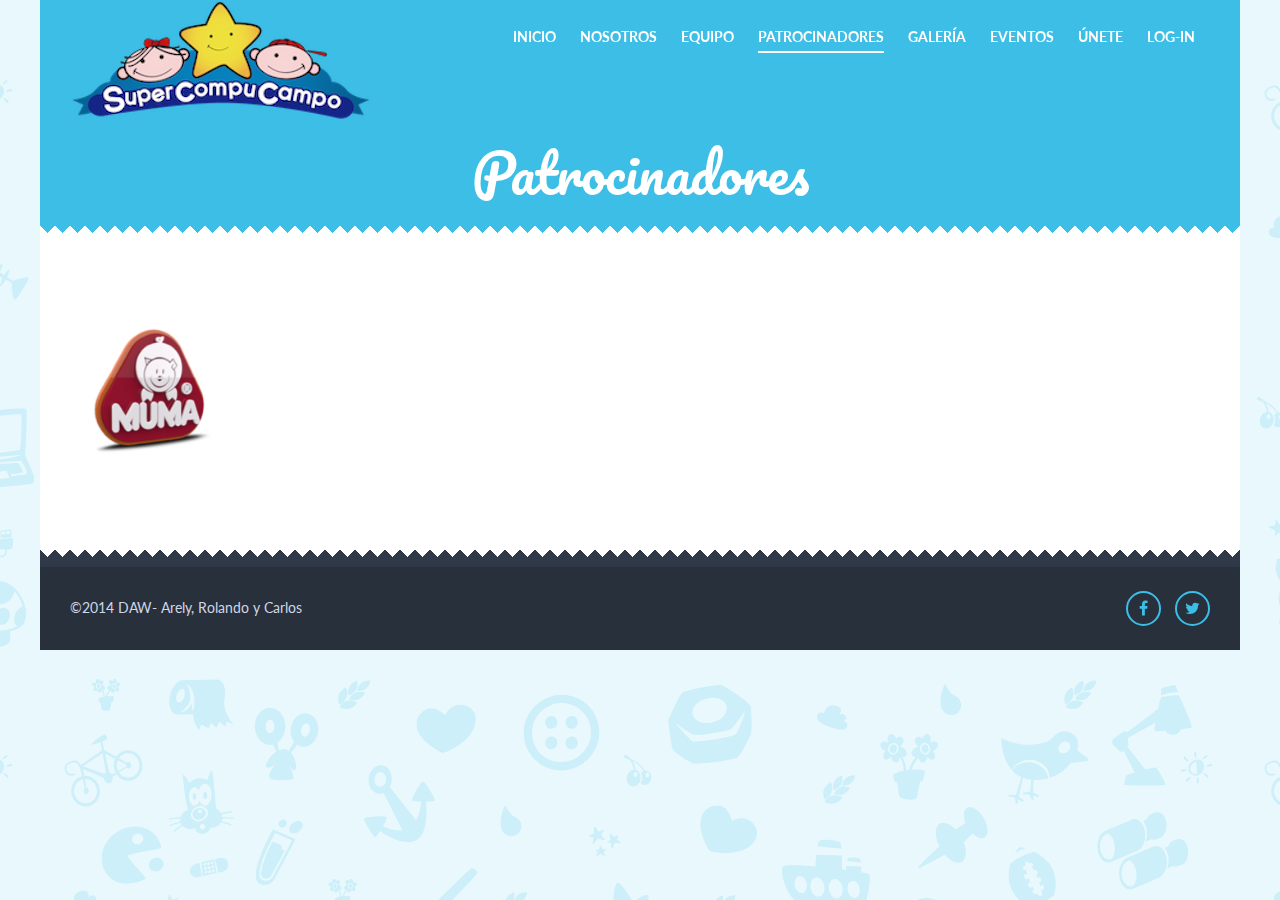
<file: web/patrocinadores.html>
<!DOCTYPE html>
<!--[if lt IE 7 ]><html class="ie ie6" lang="en"> <![endif]-->
<!--[if IE 7 ]><html class="ie ie7" lang="en"> <![endif]-->
<!--[if IE 8 ]><html class="ie ie8" lang="en"> <![endif]-->
<!--[if (gte IE 9)|!(IE)]><!-->
<html lang="en-US">
<!--<![endif]-->
<head>
<meta http-equiv="content-type" content="text/html; charset=UTF-8">
<meta charset="utf-8">

<title>Patrocinadores</title>

<meta name="viewport" content="width=device-width, initial-scale=1.0">

<!-- HTML5 shim, for IE6-8 support of HTML5 elements -->
<!--[if lt IE 9]> <script src="http://html5shim.googlecode.com/svn/trunk/html5.js"></script> <![endif]-->

<link href='http://fonts.googleapis.com/css?family=Lato:300,400,400italic,700,700italic,900%7CPacifico' rel='stylesheet' type='text/css'>

<!-- Favicons -->
<link rel="shortcut icon" href="images/favicon.ico">

<link rel="stylesheet" href="css/bootstrap/css/bootstrap.min.css" type="text/css" media="all" />
<link rel="stylesheet" href="http://netdna.bootstrapcdn.com/font-awesome/4.1.0/css/font-awesome.min.css">
<link rel="stylesheet" href="style.css" type="text/css" media="all" />
<link rel="stylesheet" href="js/prettyphoto/css/prettyPhoto.css" type="text/css" media="all" />

</head>

<body>


<div id="main" class="wrap">

<header id="header-bar" class="wrap">
  
   <div class="container">
      <div class="row">
        <div class="col-md-12">
          <div class="clearfix">
            <div id="logo"><a href="index.html"><img class="img-responsive" src="images/logo.png" alt=""/></a></div>
            
            <nav class="navbar navbar-custom" role="navigation">
            <div class="navbar-header">
              <button type="button" class="navbar-toggle" data-toggle="collapse" data-target="#collapse-navigation"> <span class="sr-only">Toggle navigation</span> <span class="icon-bar"></span> <span class="icon-bar"></span> <span class="icon-bar"></span> </button>
            </div>
            <div class="collapse navbar-collapse" id="collapse-navigation">
                <ul class="nav menu-nav">
              
                <li><a href="index.html">Inicio</a></li>
                
                <li><a href="about.html">Nosotros</a>
                </li>
                
                <li><a href="teachers.html">Equipo</a>
                </li>
                
                <li class="current_page_item"><a href="patrocinadores.html">Patrocinadores</a>
                </li>
                
                <li><a href="gallery-4col.html">Galería</a>
               
                </li>
      		
                <li><a>Eventos</a>
                    <ul class="sub-menu">
                        <li><a href="curso.html">Curso de Verano</a></li>
                        <li><a href="posada.html">Posada</a></li>
                    </ul>
                </li>
                
                <li><a href="unete.html">Únete</a></li>
                
                 <li><a href="login.html">Log-in</a></li>
            </ul>
            </div><!-- /.navbar-collapse -->
            
          </nav>
           
          </div><!--.clearfix-->
  
      </div><!--.col-md-12-->
    </div><!--.row-->
    </div><!--.container-->
  </header><!-- header-bar-->
  

<section class="page-top wrap">

	<h2 class="page-section-title">Patrocinadores</h2>

</section><!-- page-top -->
  <div class="zz-bottom"></div>

<section class="page-content wrap">

<div class="container">

<div class="row albums-holder">

<!--Lista de Ptrocinadores-->
<div class="col-md-2 gallery">
<figure class="img-overlay gal-img img-team">
<a href="http://www.carnesmuma.com.mx">
<span class="btn-more btn-link"></span>
<img class="img-responsive" src="images/patrocinadores/MUMA.png" alt=""></a></figure>
</div><!--end col-md-2-->


<!--
<div class="col-md-2 gallery">
<figure class="img-overlay gal-img img-team">
<a href="https://www.facebook.com/aloda.pasteleria.11?fref=photo">
<span class="btn-more btn-link"></span>
<img class="img-responsive" src="images/patrocinadores/ALODA.png" alt=""></a></figure>
</div><!--end col-md-2-->

<!--
<div class="col-md-2 gallery">
<figure class="img-overlay gal-img img-team">
<a href="https://www.facebook.com/inmobiliariayconstructoraALUSA">
<span class="btn-more btn-link"></span>
<img class="img-responsive" src="images/patrocinadores/ALUSA.png" alt=""></a></figure>
</div><!--end col-md-2-->

<!--
<div class="col-md-2 gallery">
<figure class="img-overlay gal-img img-team">
<a href="https://www.facebook.com/grupobips">
<span class="btn-more btn-link"></span>
<img class="img-responsive" src="images/patrocinadores/BIPS.png" alt=""></a></figure>
</div><!--end col-md-2-->

<!--
<div class="col-md-2 gallery">
<figure class="img-overlay gal-img img-team">
<a href="http://www.cimaco.com.mx/">
<span class="btn-more btn-link"></span>
<img class="img-responsive" src="images/patrocinadores/CIMACO.png" alt=""></a></figure>
</div><!--end col-md-2-->

<!--
<div class="col-md-2 gallery">
<figure class="img-overlay gal-img img-team">
<a href="http://www.directorioconstructor.com.mx/directorio/empresa/constructora-frigo">
<span class="btn-more btn-link"></span>
<img class="img-responsive" src="images/patrocinadores/FRIGO.png" alt=""></a></figure>
</div><!--end col-md-2-->

<!--
<div class="col-md-2 gallery">
<figure class="img-overlay gal-img img-team">
<a href="http://www.gruposimsa.com.mx/">
<span class="btn-more btn-link"></span>
<img class="img-responsive" src="images/patrocinadores/GRUPO SIMSA.png" alt=""></a></figure>
</div><!--end col-md-2-->


</div><!--row-->


<div class="row albums-holder">

<!--
<div class="col-md-2 gallery">
<figure class="img-overlay gal-img img-team">
<a href="http://www.studiokm.com.mx/">
<span class="btn-more btn-link"></span>
<img class="img-responsive" src="images/patrocinadores/KM.png" alt=""></a></figure>
</div><!--end col-md-2-->

<!--
<div class="col-md-2 gallery">
<figure class="img-overlay gal-img img-team">
<a href="http://www.grupolala.com/">
<span class="btn-more btn-link"></span>
<img class="img-responsive" src="images/patrocinadores/LALA.png" alt=""></a></figure>
</div><!--end col-md-2-->

<!--
<div class="col-md-2 gallery">
<figure class="img-overlay gal-img img-team">
<a href="http://www.llantimundo.com/">
<span class="btn-more btn-link"></span>
<img class="img-responsive" src="images/patrocinadores/MARCOS.png" alt=""></a></figure>
</div><!--end col-md-2-->

<!--
<div class="col-md-2 gallery">
<figure class="img-overlay gal-img img-team">
<a href="http://www.massoft.co/">
<span class="btn-more btn-link"></span>
<img class="img-responsive" src="images/patrocinadores/MASSOFT.png" alt=""></a></figure>
</div><!--end col-md-2-->

<!--
<div class="col-md-2 gallery">
<figure class="img-overlay gal-img img-team">
<a href="http://www.papeleradelnorte.com.mx/">
<span class="btn-more btn-link"></span>
<img class="img-responsive" src="images/patrocinadores/PAPELERA.png" alt=""></a></figure>
</div><!--end col-md-2-->

<!--
<div class="col-md-2 gallery">
<figure class="img-overlay gal-img img-team">
<a href="https://www.facebook.com/pages/Pronto-Restaurant/104470619689928">
<span class="btn-more btn-link"></span>
<img class="img-responsive" src="images/patrocinadores/PRONTO.png" alt=""></a></figure>
</div><!--end col-md-2-->

</div><!--row-->

<div class="row albums-holder">

<!--
<div class="col-md-2 gallery">
<figure class="img-overlay gal-img img-team">
<a href="http://tacostao.com.mx/">
<span class="btn-more btn-link"></span>
<img class="img-responsive" src="images/patrocinadores/TACOSTAO.png" alt=""></a></figure>
</div><!--end col-md-2-->

<!--
<div class="col-md-2 gallery">
<figure class="img-overlay gal-img img-team">
<a href="http://torreon.infoisinfo.com.mx/ficha/triti_tortillas_de_harina/1450393">
<span class="btn-more btn-link"></span>
<img class="img-responsive" src="images/patrocinadores/TRITI.png" alt=""></a></figure>
</div><!--end col-md-2-->

<!--
<div class="col-md-2 gallery">
<figure class="img-overlay gal-img img-team">
<a href="https://www.facebook.com/WaldoParedesSalon">
<span class="btn-more btn-link"></span>
<img class="img-responsive" src="images/patrocinadores/WALDO.png" alt=""></a></figure>
</div><!--end col-md-2-->

<!--
<div class="col-md-2 gallery">
<figure class="img-overlay gal-img img-team">
<a href="https://www.facebook.com/yogfrozen">
<span class="btn-more btn-link"></span>
<img class="img-responsive" src="images/patrocinadores/YOG.png" alt=""></a></figure>
</div><!--end col-md-2-->

</div><!--row-->

</div><!-- container-->

</section><!-- page-content-->

<div class="zz-top-foo"></div>
<footer class="wrap">

<div class="copyright clearfix">

<div class="container">
<div class="row">
<div class="col-md-12">

<p>©2014 DAW- Arely, Rolando y Carlos</p>

<ul>
<li><a href="https://www.facebook.com/supercompucampo.itesm" target="_blank"><i class="fa fa-facebook"></i></a></li>
<li><a href="https://twitter.com/SuperCompucampo" target="_blank"><i class="fa fa-twitter"></i></a></li>
<!--<li><a href="#" target="_blank"><i class="fa fa-google-plus"></i></a></li>-->
<!--<li><a href="#" target="_blank"><i class="fa fa-linkedin"></i></a></li>-->
<!--<li><a href="#" target="_blank"><i class="fa fa-pinterest"></i></a></li>-->
<!--<li><a href="#" target="_blank"><i class="fa fa-youtube"></i></a></li>-->
<!--<li><a href="#" target="_blank"><i class="fa fa-vimeo-square"></i></a></li>-->
</ul>

</div><!-- col-md-12-->
</div><!-- row-->
</div><!-- container-->

</div><!-- copyright-->

</footer>

</div><!-- main -->

<div class="scrollup">
<a class="scrolltop" href="#">
<i class="fa fa-chevron-up"></i>
</a>
</div>


<script type='text/javascript' src='https://ajax.googleapis.com/ajax/libs/jquery/1.11.0/jquery.min.js'></script>
<script type='text/javascript' src='css/bootstrap/js/bootstrap.min.js'></script>
<script type='text/javascript' src='js/jquery.easing.min.js'></script>
<script type='text/javascript' src='js/jquery.flexslider-min.js'></script>
<script type='text/javascript' src='js/prettyphoto/js/jquery.prettyPhoto.js'></script>
<script type='text/javascript' src='js/jquery.form.min.js'></script>
<script type='text/javascript' src='js/init.js'></script>

</body>
</html>
</file>
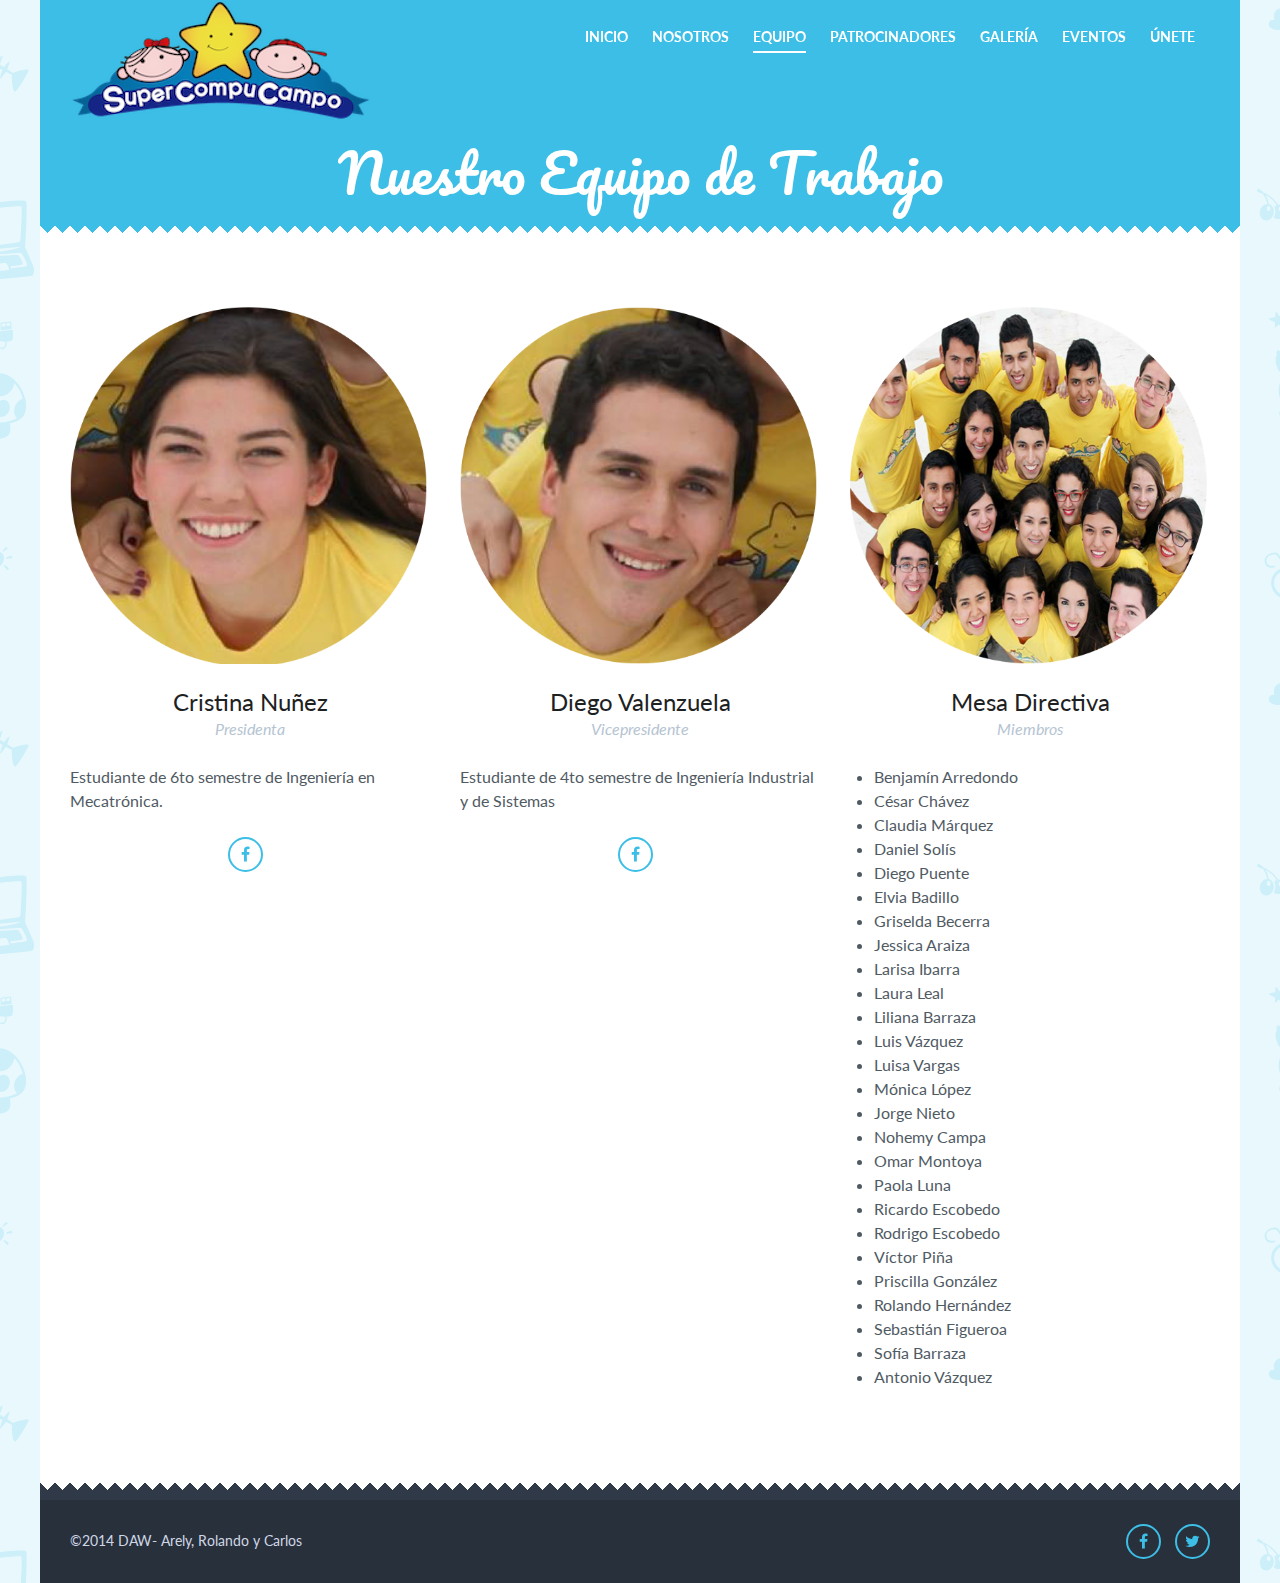
<file: web/teachers.html>
<!DOCTYPE html>
<!--[if lt IE 7 ]><html class="ie ie6" lang="en"> <![endif]-->
<!--[if IE 7 ]><html class="ie ie7" lang="en"> <![endif]-->
<!--[if IE 8 ]><html class="ie ie8" lang="en"> <![endif]-->
<!--[if (gte IE 9)|!(IE)]><!-->
<html lang="en-US">
<!--<![endif]-->
<head>
<meta http-equiv="content-type" content="text/html; charset=UTF-8">
<meta charset="utf-8">

<title>Equipo de trabajo</title>

<meta name="viewport" content="width=device-width, initial-scale=1.0">

<!-- HTML5 shim, for IE6-8 support of HTML5 elements -->
<!--[if lt IE 9]> <script src="http://html5shim.googlecode.com/svn/trunk/html5.js"></script> <![endif]-->

<link href='http://fonts.googleapis.com/css?family=Lato:300,400,400italic,700,700italic,900%7CPacifico' rel='stylesheet' type='text/css'>

<!-- Favicons -->
<link rel="shortcut icon" href="images/favicon.ico">

<link rel="stylesheet" href="css/bootstrap/css/bootstrap.min.css" type="text/css" media="all" />
<link rel="stylesheet" href="http://netdna.bootstrapcdn.com/font-awesome/4.1.0/css/font-awesome.min.css">
<link rel="stylesheet" href="style.css" type="text/css" media="all" />
<link rel="stylesheet" href="js/prettyphoto/css/prettyPhoto.css" type="text/css" media="all" />

</head>

<body>


<div id="main" class="wrap">

<header id="header-bar" class="wrap">
  
   <div class="container">
      <div class="row">
        <div class="col-md-12">
          <div class="clearfix">
            <div id="logo"><a href="index.html"><img class="img-responsive" src="images/logo.png" alt=""/></a></div>
            
            <nav class="navbar navbar-custom" role="navigation">
            <div class="navbar-header">
              <button type="button" class="navbar-toggle" data-toggle="collapse" data-target="#collapse-navigation"> <span class="sr-only">Toggle navigation</span> <span class="icon-bar"></span> <span class="icon-bar"></span> <span class="icon-bar"></span> </button>
            </div>
            <div class="collapse navbar-collapse" id="collapse-navigation">
               <ul class="nav menu-nav">
              
                <li><a href="index.html">Inicio</a></li>
                
                <li><a href="about.html">Nosotros</a>
                </li>
                
                <li class="current_page_item"><a href="teachers.html">Equipo</a>
                </li>
                
                <li><a href="patrocinadores.html">Patrocinadores</a>
                </li>
                
                <li><a href="gallery-4col.html">Galería</a>
               
                </li>
      		
                <li><a>Eventos</a>
                    <ul class="sub-menu">
                        <li><a href="curso.html">Curso de Verano</a></li>
                        <li><a href="posada.html">Posada</a></li>
                    </ul>
                </li>
                
                <li><a href="unete.html">Únete</a></li>

            </ul>
            </div><!-- /.navbar-collapse -->
            
          </nav>
           
          </div><!--.clearfix-->
  
      </div><!--.col-md-12-->
    </div><!--.row-->
    </div><!--.container-->
  </header><!-- header-bar-->
  

<section class="page-top wrap">

	<h2 class="page-section-title">Nuestro Equipo de Trabajo</h2>

</section><!-- page-top -->
  <div class="zz-bottom"></div>

<section class="page-content wrap">

<div class="container">

<div class="row albums-holder">


<div class="col-md-4 gallery">
<figure class="img-overlay gal-img img-equipo">
<span class="btn-more btn-link"></span>
<img class="img-responsive" src="images/equipo/cristy.png" alt=""></figure>
<h5>Cristina Nuñez</h5>
<p>Presidenta</p>
<div>Estudiante de 6to semestre de Ingeniería en Mecatrónica. </div>
<ul class="team-social alignc margin-t24">
<li><a href="https://www.facebook.com/cristy.nunez.315" target="_blank"><i class="fa fa-facebook"></i></a></li>
<!--<li><a href="#" target="_blank"><i class="fa fa-twitter"></i></a></li>-->
</ul>
</div><!--end col-md-3-->

<div class="col-md-4 gallery">
<figure class="img-overlay gal-img img-equipo">
<span class="btn-more btn-link"></span>
<img class="img-responsive" src="images/equipo/diegov.png" alt=""></figure>
<h5>Diego Valenzuela</h5>
<p>Vicepresidente</p>
<div>Estudiante de 4to semestre de Ingeniería Industrial y de Sistemas</div>
<ul class="team-social alignc margin-t24">
<li><a href="https://www.facebook.com/diego.valenzuela.165" target="_blank"><i class="fa fa-facebook"></i></a></li>
<!--<li><a href="#" target="_blank"><i class="fa fa-twitter"></i></a></li>-->
</ul>
</div><!--end col-md-3-->

<div class="col-md-4 gallery">
<figure class="img-overlay gal-img img-equipo">
<span class="btn-more btn-link"></span>
<img class="img-responsive" src="images/equipo/mesa.png" alt=""></figure>
<h5>Mesa Directiva</h5>
<p>Miembros</p>
<div>
 <ul>
	<li>Benjam&iacute;n Arredondo</li>
	<li>César Ch&aacute;vez</li>
	<li>Claudia M&aacute;rquez</li>
	<li>Daniel Sol&iacute;s</li>
	<li>Diego Puente</li>
	<li>Elvia Badillo</li>
	<li>Griselda Becerra</li>
	<li>Jessica Araiza</li>
	<li>Larisa Ibarra</li>
	<li>Laura Leal</li>
	<li>Liliana Barraza</li>
	<li>Luis V&aacute;zquez</li>
	<li>Luisa Vargas</li>
	<li>M&oacute;nica L&oacute;pez</li>
	<li>Jorge Nieto</li>
	<li>Nohemy Campa</li>
	<li>Omar Montoya</li>
	<li>Paola Luna</li>
	<li>Ricardo Escobedo</li>
	<li>Rodrigo Escobedo</li>
	<li>V&iacute;ctor Pi&ntilde;a</li>
	<li>Priscilla Gonz&aacute;lez</li>
	<li>Rolando Hern&aacute;ndez</li>
	<li>Sebasti&aacute;n Figueroa</li>
	<li>Sof&iacute;a Barraza</li>
	<li>Antonio V&aacute;zquez</li>
</ul> 
</div>
</div><!--end col-md-3-->

</div><!-- container-->

</section><!-- page-content-->

<div class="zz-top-foo"></div>
<footer class="wrap">

<div class="copyright clearfix">

<div class="container">
<div class="row">
<div class="col-md-12">

<p>©2014 DAW- Arely, Rolando y Carlos</p>

<ul>
<li><a href="https://www.facebook.com/supercompucampo.itesm" target="_blank"><i class="fa fa-facebook"></i></a></li>
<li><a href="https://twitter.com/SuperCompucampo" target="_blank"><i class="fa fa-twitter"></i></a></li>
<!--<li><a href="#" target="_blank"><i class="fa fa-google-plus"></i></a></li>-->
<!--<li><a href="#" target="_blank"><i class="fa fa-linkedin"></i></a></li>-->
<!--<li><a href="#" target="_blank"><i class="fa fa-pinterest"></i></a></li>-->
<!--<li><a href="#" target="_blank"><i class="fa fa-youtube"></i></a></li>-->
<!--<li><a href="#" target="_blank"><i class="fa fa-vimeo-square"></i></a></li>-->
</ul>

</div><!-- col-md-12-->
</div><!-- row-->
</div><!-- container-->

</div><!-- copyright-->

</footer>

</div><!-- main -->

<div class="scrollup">
<a class="scrolltop" href="#">
<i class="fa fa-chevron-up"></i>
</a>
</div>


<script type='text/javascript' src='https://ajax.googleapis.com/ajax/libs/jquery/1.11.0/jquery.min.js'></script>
<script type='text/javascript' src='css/bootstrap/js/bootstrap.min.js'></script>
<script type='text/javascript' src='js/jquery.easing.min.js'></script>
<script type='text/javascript' src='js/jquery.flexslider-min.js'></script>
<script type='text/javascript' src='js/prettyphoto/js/jquery.prettyPhoto.js'></script>
<script type='text/javascript' src='js/jquery.form.min.js'></script>
<script type='text/javascript' src='js/init.js'></script>

</body>
</html>
</file>
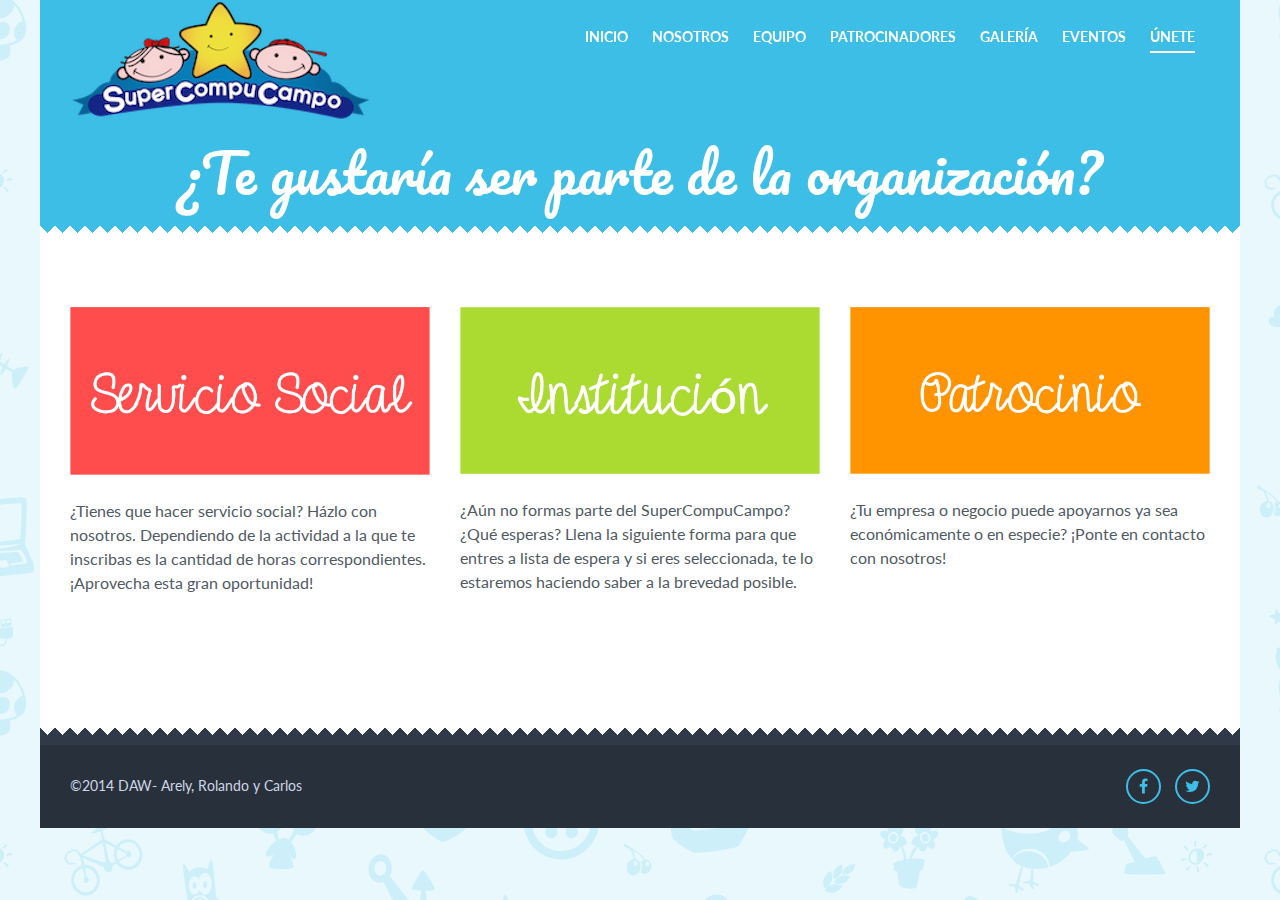
<file: web/unete.html>
<!DOCTYPE html>
<!--[if lt IE 7 ]><html class="ie ie6" lang="en"> <![endif]-->
<!--[if IE 7 ]><html class="ie ie7" lang="en"> <![endif]-->
<!--[if IE 8 ]><html class="ie ie8" lang="en"> <![endif]-->
<!--[if (gte IE 9)|!(IE)]><!-->
<html lang="en-US">
<!--<![endif]-->
<head>
<meta http-equiv="content-type" content="text/html; charset=UTF-8">
<meta charset="utf-8">

<title>¡Únete!</title>

<meta name="viewport" content="width=device-width, initial-scale=1.0">

<!-- HTML5 shim, for IE6-8 support of HTML5 elements -->
<!--[if lt IE 9]> <script src="http://html5shim.googlecode.com/svn/trunk/html5.js"></script> <![endif]-->

<link href='http://fonts.googleapis.com/css?family=Lato:300,400,400italic,700,700italic,900%7CPacifico' rel='stylesheet' type='text/css'>

<!-- Favicons -->
<link rel="shortcut icon" href="images/favicon.ico">

<link rel="stylesheet" href="css/bootstrap/css/bootstrap.min.css" type="text/css" media="all" />
<link rel="stylesheet" href="http://netdna.bootstrapcdn.com/font-awesome/4.1.0/css/font-awesome.min.css">
<link rel="stylesheet" href="style.css" type="text/css" media="all" />
<link rel="stylesheet" href="js/prettyphoto/css/prettyPhoto.css" type="text/css" media="all" />

</head>

<body>


<div id="main" class="wrap">

<header id="header-bar" class="wrap">
  
   <div class="container">
      <div class="row">
        <div class="col-md-12">
          <div class="clearfix">
            <div id="logo"><a href="index.html"><img class="img-responsive" src="images/logo.png" alt=""/></a></div>
            
            <nav class="navbar navbar-custom" role="navigation">
            <div class="navbar-header">
              <button type="button" class="navbar-toggle" data-toggle="collapse" data-target="#collapse-navigation"> <span class="sr-only">Toggle navigation</span> <span class="icon-bar"></span> <span class="icon-bar"></span> <span class="icon-bar"></span> </button>
            </div>
            <div class="collapse navbar-collapse" id="collapse-navigation">
                <ul class="nav menu-nav">
              
                <li><a href="index.html">Inicio</a></li>
                
                <li><a href="about.html">Nosotros</a>
                </li>
                
                <li><a href="teachers.html">Equipo</a>
                </li>
                
                <li><a href="patrocinadores.html">Patrocinadores</a>
                </li>
                
                <li><a href="gallery-4col.html">Galería</a>
               
                </li>
      		
                <li><a>Eventos</a>
                    <ul class="sub-menu">
                        <li><a href="curso.html">Curso de Verano</a></li>
                        <li><a href="posada.html">Posada</a></li>
                    </ul>
                </li>
                
                <li class="current_page_item"><a href="unete.html">Únete</a></li>
                
            </ul>
            </div><!-- /.navbar-collapse -->
            
          </nav>
           
          </div><!--.clearfix-->
  
      </div><!--.col-md-12-->
    </div><!--.row-->
    </div><!--.container-->
  </header><!-- header-bar-->
  

<section class="page-top wrap">

	<h2 class="page-section-title">¿Te gustaría ser parte de la organización?</h2>

</section><!-- page-top -->
  <div class="zz-bottom"></div>

<section class="page-content wrap">

<div class="container">

<div class="row events-holder">

<div class="col-md-4 event">

<figure class="img-overlay">
<img class="img-responsive" src="images/unete/Servicio.png" alt="">
</figure>
    <br>
<p>¿Tienes que hacer servicio social? Házlo con nosotros. Dependiendo de la actividad a la que te inscribas es la cantidad de horas correspondientes. ¡Aprovecha esta gran oportunidad!</p>

</div><!--end col-md-4-->

<div class="col-md-4 event">

<figure class="img-overlay">
<span class="btn-more btn-link"></span>
<img class="img-responsive" src="images/unete/Institución.png" alt="">
</figure>
    <br>

<p>¿Aún no formas parte del SuperCompuCampo? ¿Qué esperas? Llena la siguiente forma para que entres a lista de espera y si eres seleccionada, te lo estaremos haciendo saber a la brevedad posible.</p>

</div><!--end col-md-4-->

<div class="col-md-4 event">

<figure class="img-overlay">
<img class="img-responsive" src="images/unete/Patrocinio.png" alt="">
</figure>
    <br>

<p>¿Tu empresa o negocio puede apoyarnos ya sea económicamente o en especie? ¡Ponte en contacto con nosotros!</p>

</div><!--end col-md-4-->

</div><!--row-->

<div class="row events-holder">

<div class="col-md-4 event">

</div><!-- container-->

</section><!-- page-content-->

<div class="zz-top-foo"></div>
<footer class="wrap">

<div class="copyright clearfix">

<div class="container">
<div class="row">
<div class="col-md-12">

<p>©2014 DAW- Arely, Rolando y Carlos</p>

<ul>
<li><a href="https://www.facebook.com/supercompucampo.itesm" target="_blank"><i class="fa fa-facebook"></i></a></li>
<li><a href="https://twitter.com/SuperCompucampo" target="_blank"><i class="fa fa-twitter"></i></a></li>
<!--<li><a href="#" target="_blank"><i class="fa fa-google-plus"></i></a></li>-->
<!--<li><a href="#" target="_blank"><i class="fa fa-linkedin"></i></a></li>-->
<!--<li><a href="#" target="_blank"><i class="fa fa-pinterest"></i></a></li>-->
<!--<li><a href="#" target="_blank"><i class="fa fa-youtube"></i></a></li>-->
<!--<li><a href="#" target="_blank"><i class="fa fa-vimeo-square"></i></a></li>-->
</ul>

</div><!-- col-md-12-->
</div><!-- row-->
</div><!-- container-->

</div><!-- copyright-->

</footer>

</div><!-- main -->

<div class="scrollup">
<a class="scrolltop" href="#">
<i class="fa fa-chevron-up"></i>
</a>
</div>


<script type='text/javascript' src='https://ajax.googleapis.com/ajax/libs/jquery/1.11.0/jquery.min.js'></script>
<script type='text/javascript' src='css/bootstrap/js/bootstrap.min.js'></script>
<script type='text/javascript' src='js/jquery.easing.min.js'></script>
<script type='text/javascript' src='js/jquery.flexslider-min.js'></script>
<script type='text/javascript' src='js/prettyphoto/js/jquery.prettyPhoto.js'></script>
<script type='text/javascript' src='js/jquery.form.min.js'></script>
<script type='text/javascript' src='js/init.js'></script>

</body>
</html>
</file>
<file: web/style.css>
/*
 * Kids Land - Responsive Children HTML5 Template
 *
 * Author: www.matchthemes.com
 *
 * Version: 1.0.0
 *
 */


/*************************************
 
 	1. MAIN STYLE
	
	2. HEADER
	
	3. PAGES
	
		3.1 HOME
		
		3.2 ABOUT
	
		3.3 TEACHERS
		
		3.4 GALLERY
					
		3.5 EVENTS
		
		3.6 BLOG
		
		3.7 CONTACT
	
	4. FOOTER
 
 
 ************************************/



/*************************************

1. MAIN STYLE

 ************************************/

/* RESET STYLES */
*, html, body, div, dl, dt, dd, ul, ol, li, h1, h2, h3, h4, h5, h6, pre, form, label, fieldset, input, p, blockquote { margin:0; padding:0 }
td { margin:0; padding:6px}
th { margin:0; padding:6px; background-color: #3CBEE6}
table { border-collapse:collapse; border-spacing:0}
fieldset, img { border:0 }
address, caption, cite, code, dfn, em, strong, th, var { font-style:normal; font-weight:normal }
caption { text-align:left }
h1, h2, h3, h4, h5, h6 {font-weight:normal;}
q:before, q:after { content:'';}
strong { font-weight: bold; }
em { font-style: italic; }
.italic { font-style: italic;}
.aligncenter { display:block; margin:0 auto; }
.alignleft { float:left; margin:24px;}
.alignright { float:right;margin:24px; }
.no-margin{margin:0px !important;}
.no-bottom{margin-bottom:0px;}
.no-padding{padding:0px;}
.margin-t{margin-top:81px;}
.margin-b36{margin-bottom:36px;}
.margin-b16{margin-bottom:16px;}
.margin-b24{margin-bottom:24px;}
.margin-t24{margin-top:24px;}
.margin-b32{margin-bottom:32px;}
.margin-t32{margin-top:32px;}
.margin-b54{margin-bottom:54px;}
.margin-t54{margin-top:54px;}
.margin-t72{margin-top:72px;}
.margin-b72{margin-bottom:72px;}
.margin-72{margin:72px 0;}
.padding-72{padding:20px 0;}
.margin-t15{margin-top:15px;}
.column-clear{clear:both;}
div { position:relative; } 
a:active,a:focus{outline: none;
text-decoration:none;}


body{ font-size:16px;
font-family: "Lato", "Arial", sans-serif;
line-height:1.5;
-webkit-font-smoothing: antialiased;
-webkit-text-size-adjust: 100%;
color:#505a63;
background: url("images/bkg.svg") repeat scroll center center #E9F8FC;
}


*{ 
	-webkit-box-sizing: border-box; /* Safari/Chrome, other WebKit */
	-moz-box-sizing: border-box;    /* Firefox, other Gecko */
	box-sizing: border-box;         /* Opera/IE 8+ */
}

a{color:#3cbee6;text-decoration:none;}
a:hover{text-decoration:underline;
color:#3cbee6;
}

	h1 {font-size:54px;}
	h2 {font-size:48px;}
	h3 {font-size:36px;}
	h4 {font-size:32px;}
	h5 {font-size:24px;}
	h6 {font-size:16px;}
	
	h1,h2,h3,h4,h5, h6{ font-family: "Lato", "Arial", sans-serif;
	line-height:1.2;
	color: #1D2122;
	margin-bottom:24px;}
	p {font-size:16px;
		line-height:1.5;
		margin: 0 0 24px 0;}

div p:last-child{margin-bottom:0;}

ul, ol {margin: 0 0 16px 24px;}		

.alignc{text-align:center;}
.none{display:none;}

blockquote {
    background:#f5f5f5;
    border-left: 3px solid #d5d5d5;
    font-size: 16px;
    font-style: italic;
    margin-bottom:24px;
    padding: 24px 24px 24px 72px;
    position: relative;
}

blockquote:before {
    color: #d5d5d5;
    content: "\f10d";
    display: block;
    font-family: 'FontAwesome';
    font-size: 28px;
    font-style: normal;
    font-weight: normal;
    left: 24px;
    line-height: 1;
    position: absolute;
    top: 19px;
}


/* PAGES GENERAL */

#main{background:#ffffff;}

.txt-color{color:#3cbee6;}

.btn-white, .btn-color, .menu-nav li a, .img-overlay a .btn-more, .menu-nav li a:before, .blog-title h4 a, .copyright ul li a, .gallery h5 a, .event h5 a, .page-numbers, .widget_categories ul li a, .widget_archive ul li a, .widget_recent_entries ul li a, .widget_tag_cloud a, #submit-contact, .contact-social li a, .scrollup i, .faq-title a, .team-social li a{

-webkit-backface-visibility: hidden;
-webkit-transition: all 0.3s ease 0s;
   -moz-transition: all 0.3s ease 0s;
   -o-transition: all 0.3s ease 0s;
   -ms-transition: all 0.3s ease 0s;
   transition: all 0.3s ease 0s;
   
}

.wrap{width:1000px;
margin-left:auto;
margin-right:auto;
margin-center:auto;}

.btn-white, .btn-color{padding:8px 12px;
border:2px solid #ffffff;
color:#ffffff;
display:inline-block;
font-weight:700;
background:none;}

.btn-color{border:2px solid #3cbee6;
color:#3cbee6;}

.btn-white:hover, .btn-white:focus{color:#3cbee6;
background:#ffffff;
text-decoration:none;}

.btn-color:hover, .btn-color:focus{color:#ffffff;
background:#3cbee6;
text-decoration:none;}

.zz-top:before{
 background: linear-gradient(-135deg, #ffffff 50%, transparent 0), linear-gradient(135deg, #ffffff 50%, transparent 0);
 background: -webkit-linear-gradient(-135deg, #ffffff 33.33%, transparent 0), -webkit-linear-gradient(-45deg, #ffffff 33.33%, transparent 0);
        background-position: left top;
        background-repeat: repeat-x;
        background-size: 15px 15px;
        content: " ";
        display: block;
        position: absolute;
        top: 72px;
        left: 0px;
        width: 100%;
        height: 15px;
		z-index:90;
}
.zz-top-foo:before{background: linear-gradient(-45deg, #303948 50%, transparent 0), linear-gradient(45deg, #303948 50%, transparent 0);
 background: -webkit-linear-gradient(135deg, #303948 33.33%, transparent 0), -webkit-linear-gradient(45deg, #303948 33.33%, transparent 0);
 background-position: left top;
        background-repeat: repeat-x;
        background-size: 15px 15px;
        content: " ";
        display: block;
        position: absolute;
        top: -15px;
        left: 0px;
        width: 100%;
        height: 15px;
		z-index:90;}

.zz-bottom:after{
 background: linear-gradient(-45deg, #ffffff 50%, transparent 0), linear-gradient(45deg, #ffffff 50%, transparent 0);
 background: -webkit-linear-gradient(135deg, #ffffff 33.33%, transparent 0), -webkit-linear-gradient(45deg, #ffffff 33.33%, transparent 0);
        background-position: left bottom;
        background-repeat: repeat-x;
        background-size: 15px 15px;
        content: " ";
        display: block;
        position: absolute;
        bottom: 0px;
        left: 0px;
        width: 100%;
        height: 15px;
		z-index:90;
}

/*************************************

2. HEADER

 ************************************/

#header-bar{background:#3cbee6;
color:#ffffff;}

#logo{margin-center:16px;
float:left;}

.navbar{margin:24px 0 0 0;
border:none;
border-radius:0px;
min-height:0;
float:right;}

.menu-nav li{display:inline-block;
position: relative;
margin-right:20px;
z-index:100;
}
.menu-nav li:last-child{margin-right:0px;}

.menu-nav li a{color:#ffffff;
text-transform:uppercase;
font-size:14px;
font-weight:700;
padding:0 0 16px 0;}
.menu-nav li a:before, .menu-nav li.current_page_item a:before{
bottom: 10px;
    content: "";
    height: 2px;
    left: 0px;
	right: 0px;
    position: absolute;
background:#ffffff;
opacity:0;
}
.menu-nav li a:hover:before, .menu-nav li.current_page_item a:before{
opacity:1;
}

.nav > li > a:hover, .nav > li > a:focus{background:none;}

.menu-nav ul {display: none;
margin: 0;
padding: 0;
width: 150px;
position: absolute;
top: 35px;
left: 0px;
background:#ffffff;
}

.menu-nav ul li {display:block;
float: none;
background:none;
margin:0;
padding:0;
}
.menu-nav ul li a {display:block;
color:#505a63;
padding:8px 10px;
text-transform:none;
font-weight:400;}
.menu-nav ul li a:hover {text-decoration:none;
color:#3cbee6;
background:#f4f4f4;}
.menu-nav ul li a:hover:before, .menu-nav li.current_page_item .sub-menu li a:before{display:none;}


.menu-nav li:hover > ul{ display: block;}

.navbar li ul ul { left: 100%; top: -5px; }

.navbar-header{text-align:center;}
.navbar-toggle{float:right;}
.navbar-toggle{border:2px solid #ffffff;
border-radius:0;}
.navbar-toggle .icon-bar{background:#ffffff;}


/*************************************

3. PAGES

 ************************************/

.page-content{margin:72px 0 87px 0;}


/*************************************

3.1 HOME

 ************************************/
 
#slider-home, .page-top{background:#3cbee6;
padding:20px 0 30px 0;}

.flexslider{overflow:hidden;}

.flexslider .slides{margin:0; list-style:none;
overflow:hidden;}

.flexslider .slides > li{display: none; -webkit-backface-visibility: hidden;} /* Hide the slides before the JS is loaded. Avoids image jumping */

.flexslider .slides img{display:block;
width:100%;}

/* Clearfix for the .slides element */
.slides:after {display: block; clear: both; visibility: hidden; line-height: 0; height: 0;}
html[xmlns] .slides {display: block;}
* html .slides {height: 1%;}

.flex-caption h1, .flex-caption h6{color:#ffffff;
margin-bottom:0;}
.flex-caption h1{font-family:'Pacifico';
margin-bottom:32px;}

.flex-control-nav{margin:32px 0 0 0; padding: 0; list-style: none;}
.flex-control-nav {
	width: 100%;
	text-align: center;
}

.flex-control-nav li {
	display: inline;
	margin: 0 5px;
}

.flex-control-nav li a {
	border-radius:15px;
	display: inline-block;
	width: 12px;
	height: 12px;
	cursor: pointer;
	background:none;
	border:2px solid #ffffff;
		
	font: 0/0 a;
	text-shadow: none;
	color: transparent;
}

.flex-control-nav li a.flex-active,
.flex-control-nav li a:hover {
	background: #ffffff;
}

.home-feature{text-align:center;}
.home-feature h5{font-family:'Pacifico', Arial, sans-serif;
color:#1d2122;}
.home-feature p{margin:0;}

.img-feature{margin:32px 0;}
.img-feature img{margin-left:auto;
margin-right:auto;}

.bkg-cover{background:#3cbee6;}
.bkg-cover h2,.bkg-cover h4, .bkg-cover h5{color:#ffffff;}
.home-title-section, .page-section-title{text-align:center;
font-family:'Pacifico', Arial, sans-serif;
line-height:1;}
.page-section-title{font-size:54px;
color:#ffffff;
line-height:1.2;
margin-bottom:0;}

.bkg-cover p{color:#CCEFF9;}
.home-play-holder{margin-top:24px;}
.home-play-holder:first-child{margin-top:0px;}

.home-play-img{   float: left;}
.home-play-img img{border-radius: 50%;
width: 130px;
box-shadow: 0px 0px 0px 5px rgba(255,255,255,0.3);}

.home-play-text{margin-left:146px;}

.client-avatar{float:right;
margin-left:10px;
border-radius:50%;
border:5px solid rgba(255,255,255,0.3);
}
.flexslider .slides .client-avatar img{border-radius:50%;
width:100px;}
.client-quote{margin-right:110px;}
.client-quote h6{color:#ffffff;}
.client-quote p {font-size:24px;
font-weight:300;
margin-bottom:16px;}
.client-quote h6{text-align:right;}
.client-quote h6 span{font-size:12px;
text-transform:uppercase;
color:#CCEFF9;}

.flexslider-testimonials .flex-control-nav{margin:0;}

/*************************************

3.2 ABOUT

************************************/


.testimonials-holder .testimonial{margin-top:54px;}
.testimonials-holder:first-child .testimonial{margin-top:0;}

.single-client-quote{background:#f5f5f5;
padding:16px;
font-style:italic;}

.single-client-quote:before{border-color: #f5f5f5 transparent transparent transparent;
    border-style: solid;
    border-width: 10px;
    content: "";
    display: block;
    height: 0;
    left: 40px;
    position: absolute;
    bottom: -20px;
    width: 0;
}

.testimonial .client-avatar{float:left;}
.testimonial .client-avatar img{width:80px;}

.client-name{float:left;
margin-left:16px;
margin-top:20px;}
.client-name h6 span{display:block;
color: #B5C4D2;}

.faq-list{list-style:none;
margin:0;}

.faq-title{padding-bottom:16px;
cursor:pointer;
border-bottom:1px solid #c5c5c5;
font-style:italic;
margin-top:16px;
}

.faq-list li.faq-title:first-child{margin-top:0;}

.faq-title a:before{  display: inline-block;
padding-right:16px;
font-family: FontAwesome;
content: "\f0fe";
font-style:normal;
}

.active a:before{font-family: FontAwesome;
content: "\f146";}

.faq-title a{color:#1D2122;}
.faq-title a:hover, .active a{color:#3CBEE6;
text-decoration:none;}

.faq-section{margin:32px 0;}

.pricing-box{background:#E9F8FC;
text-align:center;}
.pricing-title{padding-top:24px;}
.pricing-price{border: 2px solid #3CBEE6;
color:#3CBEE6;
    border-radius: 50%;
    height: 130px;
    line-height: 1;
    margin: 0 auto;
    padding: 48px 10px;
    width: 130px;}
.price-value{font-size:24px;
font-weight:700;}
.price-time{display:block;
font-size:14px;}
.pricing-content{list-style:none;
margin:0;}
.pricing-content li{padding-top:16px;}
.pricing-content li:first-child{padding-top:24px;}

.pricing-btn{padding:24px 0;}

.service-title{margin-bottom:16px;}
.service-title i{margin-right:5px;}

.error-icon{color:#3CBEE6;
font-size:121px;
line-height:1;
margin-bottom:24px;}

/*************************************

3.3 TEACHERS

************************************/

.img-team{border-radius:50%;
width:200px;
height:200px;}
.img-team a img{border-radius:50%;}


.single-teacher h4{margin-bottom:0;}
.small-txt{color:#B5C4D2;
font-style:italic;
}

.team-social{margin-bottom:0;
margin-left:0;}
.single-teacher .team-social{margin-bottom:24px;}

.team-social li{display:inline-block;
margin-right:10px;}
.team-social li a{border:2px solid #3CBEE6;
border-radius:50%;
width:35px;
height:35px;
display:block;
text-align:center;
padding-top:3px;
}
.team-social li a:hover{background:#3CBEE6;
text-decoration:none;
color:#ffffff;}


/*************************************

3.4 GALLERY

 ************************************/
 
.img-overlay{display:block;
overflow:hidden;
position:relative;}
 
.img-overlay a .btn-more{
    background: none repeat scroll 0 0 rgba(60, 190, 230, 0.7);
    height: 100%;
    opacity: 0;
    overflow: hidden;
    position: absolute;
    text-decoration: none;
    width: 100%;
    z-index: 2;
}

.img-overlay a:hover .btn-more {
    opacity: 1;
}

.img-overlay a img {
   -webkit-backface-visibility: hidden;
-webkit-transition: all 0.3s ease 0s;
   -moz-transition: all 0.3s ease 0s;
   -o-transition: all 0.3s ease 0s;
   -ms-transition: all 0.3s ease 0s;
   transition: all 0.3s ease 0s;
}


.img-overlay a:hover img {
  -o-transform: scale(1.2);
    -ms-transform: scale(1.2);
    -moz-transform: scale(1.2);
    -webkit-transform: scale(1.2);
    transform: scale(1.2);
}

.img-team a .btn-more{border-radius:50%;}
.img-team a:hover img {
  -o-transform: scale(1);
    -ms-transform: scale(1);
    -moz-transform: scale(1);
    -webkit-transform: scale(1);
    transform: scale(1);
}

.img-overlay a .btn-zoom:before, .img-overlay a .btn-link:before {
    border: 2px solid #FFFFFF;
    border-radius: 50%;
    color: #FFFFFF;
    content: "\f002";
    display: inline-block;
    font-family: 'FontAwesome';
    left: 50%;
    line-height: 1;
    position: absolute;
	font-size:16px;
	padding-top:10px;
	margin: -20px 0 0 -20px;
	width:40px;
	height:40px;
    text-align: center;
    top: 50%;
	 z-index: 3;
	
	 -webkit-transform: translateY(-30px);
    -moz-transform: translateY(-30px);
    -ms-transform: translateY(-30px);
    -o-transform: translateY(-30px);
    transform: translateY(-30px);
	
	-webkit-backface-visibility: hidden;
-webkit-transition: all 0.3s ease 0s;
   -moz-transition: all 0.3s ease 0s;
   -o-transition: all 0.3s ease 0s;
   -ms-transition: all 0.3s ease 0s;
   transition: all 0.3s ease 0s;
}

.img-overlay a .btn-link:before {content: "\f0c1";}

.img-overlay a:hover .btn-zoom:before, .img-overlay a:hover .btn-link:before {
 -webkit-transform: translateY(0px);
    -moz-transform: translateY(0px);
    -ms-transform: translateY(0px);
    -o-transform: translateY(0px);
    transform: translateY(0px);
}

.albums-holder .gallery, .events-holder .event{margin-top:54px;}
.albums-holder:first-child .gallery, .events-holder:first-child .event{margin-top:0;}

.gallery h5, .gallery p{text-align:center;}
.gallery h5{margin-top:24px;
margin-bottom:0;}
.gallery h5 a{color:#1d2122;}
.gallery h5 a:hover{color:#3cbee6;
text-decoration:none;}
.gallery p{color:#B5C4D2;
font-style:italic;
}
 
 
/*************************************

3.5 EVENTS

 ************************************/ 

.event-big-meta, .event-small-meta{list-style:none;margin:0; text-align:center;} 
.event-big-meta li{display:inline-block;
margin-right:24px;
color: #CCEFF9;}
.event-big-meta li i, .event-meta li i{margin-right:10px;
width:60px;
height:60px;
padding-top:16px;
font-size:24px;
text-align:center;
border:2px solid #CCEFF9;
border-radius:30px;}

.event-meta li i{width:40px;
height:40px;
color:#3cbee6;
border:2px solid #3cbee6;
margin-bottom:8px;
font-size:16px;
padding-top:10px;}

.event-small-meta{text-align:left;}
.event-small-meta li{display:inline-block;
margin-right:16px;
margin-bottom:16px;
color:#B5C4D2;}
.event-small-meta li i{margin-right:10px;}

.event-big-meta li:last-child, .event-small-meta li:last-child{margin-right:0;}
 
#home-event img{border: 5px solid rgba(255, 255, 255, 0.3);}

.event h5{margin-top:24px;
margin-bottom:16px;}
.event h5 a{color:#1d2122;}
.event h5 a:hover{color:#3cbee6;
text-decoration:none;}

/*************************************

3.6 BLOG

 ************************************/ 
 
.blog-post{margin-top:72px;}
.blog-post:first-child{margin-top:0px;}
 
.date-meta{border-right:1px solid #b5c4d2;
float:left;
padding-right:20px;
margin-right:20px;}
.date-big, .date-small{display:block;color:#b5c4d2;
text-align:center;}
.date-big{font-size:24px;
font-weight:700;
line-height:1.2;}
.date-small{font-size:14px;}

.blog-title{margin-left:105px;}
.blog-title h4{margin-bottom:0;}
.blog-title h4 a{color:#1d2122;}
.blog-title h4 a:hover{color:#3cbee6;
text-decoration:none;}
.blog-meta{list-style:none;
margin:0;}
.blog-meta li{display:inline-block;
margin-right:12px;
font-size:14px;
color:#b5c4d2;}
.blog-meta li i{color:#505a63;margin-right:5px;}

.post-tags i{margin-right:5px;}
 
.small-post .blog-title{margin-left:0px;}
.small-post .blog-title h4{font-size:24px;}
.small-post .blog-title h4 a{color:#505A63;}
.small-post .blog-title h4 a:hover{color:#3cbee6;
text-decoration:none;}

.small-post:last-child{margin-bottom:0;}

.blog-button{text-align:right;}

.page-numbers, .page-numbers:hover{
margin: 0 3px;
padding: 6px 12px;
text-decoration:none;
font-weight:700;
display:inline-block;
border: 2px solid #3cbee6;
color:#3cbee6;
} 
.page-numbers:hover, .current, .current:hover{color:#ffffff;
background:#3cbee6;
border: 2px solid #3cbee6;}

aside ul{ list-style:none;
margin:0;}
.widget{margin-bottom:54px;}
.widget:last-child{margin-bottom:0px;}
.widgettitle{margin-bottom:24px;
font-weight:700;}

.widget_categories ul li, .widget_archive ul li, .widget_recent_entries ul li{margin-bottom:8px;}
.widget_categories ul li a, .widget_archive ul li a, .widget_recent_entries ul li a{color:#505a63;}
.widget_categories ul li a:hover, .widget_archive ul li a:hover, .widget_recent_entries ul li a:hover{color:#3cbee6;
text-decoration:none;}
.widget_categories ul li:before, .widget_archive ul li:before, .widget_recent_entries ul li:before{font-family: FontAwesome;
	content: "\f105";
    display: inline-block;
    padding-right: 8px;
	color:#3cbee6;}

.widget_tag_cloud a{margin:0 8px 8px 0;
padding: 8px 12px;
display:inline-block;
border:2px solid #3cbee6;
background:#3cbee6;
color:#ffffff;}

.widget_tag_cloud a:hover{background:none;
color:#3cbee6;
text-decoration:none;}

/**** COMMENTS STYLES*****/
.commentlist { margin: 0 }
.commentlist li { list-style: none; margin: 0;
margin-top:48px;}
.children li.depth-2 { margin: 0 0 0px 63px }
.children li.depth-3 { margin: 0 0 0px 63px }
.children li.depth-4 { margin: 0 0 0px 63px }
.children li.depth-5 { margin: 0 0 0px 63px }
.children li.depth-6 { margin: 0 0 0px 63px }
.children li.depth-7 { margin: 0 0 0px 63px }
.children li.depth-8 { margin: 0 0 0px 63px }
.children li.depth-9 { margin: 0 0 0px 63px }
.children li.depth-10 { margin: 0 0 0px 63px }
.comment-body { margin-bottom: 48px;}
.commentlist li:last-child .comment-body{margin-bottom:0px;}
.comment-details{ position: relative; margin-left: 72px }
.comment-avatar{ position: absolute; left: -72px; top:0 }
.comment-avatar img{ display: block;
border-radius:50%;}
.comment-right{background:#F5F5F5;
padding:16px;}
.comment-right:before{border-color: transparent #f5f5f5 transparent transparent;
    border-style: solid;
    border-width: 10px;
    content: "";
    display: block;
    height: 0;
    left: -20px;
    position: absolute;
    top: 15px;
    width: 0;
    z-index: 0;
}
.comment-author .author a:link, .comment-author .author a:visited {border:none;}
.comment-author cite, .comment-author .author a:link{color:#404040;
font-weight:700;}
.comment-content p:last-child{ margin: 0; }
.comment-date { font-size: 14px; font-weight: normal;
font-style:italic;
margin-bottom:24px;
color:#999999;}
.reply{text-align:right;}
.comment-reply-link{ margin-top: 16px;text-decoration:none; }
.comment-reply-link, #cancel-comment-reply-link { display: inline-block;border:none; }
.comment-reply-link:before{font-family: FontAwesome;
	content: "\f112";
    display: inline-block;
    padding-right: 8px;
	color:#3cbee6;}
.commentlist .children { margin: 0 }
#comments_wrap { margin-top: 16px }
#cancel-comment-reply { float: right; margin-top: 16px; }
.children #commentform textarea { width: 95.6% }

::-webkit-input-placeholder { /* WebKit browsers */

    opacity: 0.7;
}

:-moz-placeholder { /* Mozilla Firefox 4 to 18 */

    opacity: 0.7;
}
::-moz-placeholder { /* Mozilla Firefox 19+ */

    opacity: 0.7;
}
:-ms-input-placeholder { /* Internet Explorer 10+ */

    opacity: 0.7;
}

/**** END COMMENTS STYLES*****/

.comm-field, #msg-contact{width:100%;
padding:16px;
margin-top:8px;
border:1px solid #e5e5e5;
background:#f5f5f5;
color:#707070;}

#submit-contact{padding:13px;
margin-top:4px;
text-align:center;
display:inline-block;
font-weight:700;
background:none;
border:2px solid #3cbee6;
color:#3cbee6;}

#submit-contact:hover{background:#3cbee6;
color:#ffffff;
text-decoration:none;}


/*************************************

3.7 CONTACT

 ************************************/ 
 
.contact-right ul{list-style:none;
margin:0;}

ul.contact-social{margin-bottom:24px;}

.contact-info li{margin-bottom:8px;}
.contact-info .fa{color:#3cbee6;
margin-right:10px;
width:20px;
height:20px;
font-size:16px;
text-align:center;}

.output2{padding:16px;
border:1px solid #FF6666;
color:#ff6666;
display:inline-block;
margin-top:48px;}
 


/*************************************

4. FOOTER

 ************************************/ 
 
footer{background:#303948;
color:#cfd7e5;
padding-top:7px;}
footer ul{list-style:none;
margin:0;}
.foo-block .widgettitle{color:#ffffff;}

.copyright{background:#28303c;
padding:24px 0;
margin-top:1px;}
.copyright p{float:left;
margin:0;
font-size:14px;
position:relative;
top:6px;}
.copyright ul{float:right;}
.copyright ul li, .contact-social li{display:inline-block;
margin-left:10px;}
.contact-social li{margin-left:0px;
margin-right:10px;}
.copyright ul li a, .contact-social li a{border:2px solid #3CBEE6;
border-radius:50%;
width:35px;
height:35px;
display:block;
text-align:center;
padding-top:3px;
}
.copyright ul li a:hover, .contact-social li a:hover{background:#3CBEE6;
text-decoration:none;
color:#ffffff;}
  
/*flexible embeds*/
.video-widget{
	position: relative;
	padding: 0;
	padding-bottom: 56.25%; /* 16:9 ratio*/
	height: 100%;
	overflow: hidden;
	margin-top:32px;
}

.video-widget iframe{
	position: absolute;
	top: auto;
	left: 0;
	width: 100%;
	height: 100%;
	border:none;
}  

.scrollup i {
width:30px;
height:30px;
position: fixed;
border-radius: 50%;
bottom: 20px;
right: 20px;
text-align: center;
padding-top:5px;
color: #FFF;
cursor: pointer;
background:#303948;
z-index: 110;
}
  

/*************************************

MEDIA QUERIES

************************************/


@media (min-width: 1200px) {

.wrap{width:1200px;}

.img-team{width:165px;
height:165px;}

}

@media (min-width: 1200px) {

.wrap{width:1200px;}

.img-equipo{width:357px;
height:357px;}

}

@media (min-width: 768px) and (max-width: 979px) {

.wrap{width:768px;}

.flex-img{margin-top:32px;}

.home-feature{margin-top:72px;}
.home-feature:first-child{margin-top:0;}

.home-play-holder:first-child{margin-top:54px;}

.img-overlay a img, .img-simple a img {width: 100%;}

.albums-holder:first-child .gallery, .gallery-holder:first-child .col-md-4, .events-holder:first-child .event{margin-top:54px;}
.albums-holder:first-child .gallery:first-child, .gallery-holder:first-child .col-md-4:first-child, .events-holder:first-child .event:first-child{margin-top:0px;}


.event-big-meta li{margin-bottom:16px;}

footer .col-md-4{margin-bottom:54px;}
footer .col-md-4:last-child{margin-bottom:0px;}

.img-team{width:300px;
height:300px;
margin:0 auto;}

}


@media (max-width: 767px) {

body{background:none;}

.wrap{width:auto !important;}

.navbar{height:30px;

float:none;}
.navbar-toggle{margin-bottom:5px;}

.navbar-collapse{background:#ffffff;
margin-top:16px;
z-index:100;}

.menu-nav{display:block;
margin:0;}

.menu-nav li{display:block;
padding-bottom:0;
margin:0;
}

.menu-nav li a{color:#505a63;padding:8px 10px;}
.menu-nav li a:hover:before, .menu-nav li.current_page_item a:before{display:none;}
.menu-nav li a:hover{background:#f4f4f4;}

.menu-nav ul {display: block;
margin: 0;
padding: 0;
position: relative;
top:0;
width:100%;
border:none;
}

.menu-nav ul li {display:block;
float: none;
background:none;
margin:0;
padding:0 0 0 24px;
font-size:14px;
}

.menu-nav ul li a:hover{color:#505a63;}

.navbar li ul ul { left: 0; top: 0; }

.flex-img{margin-top:32px;}

.home-feature{margin-top:72px;}
.home-feature:first-child{margin-top:0;}

.home-play-holder:first-child{margin-top:54px;}

.img-overlay a img, .img-simple a img {width: 100%;}

.albums-holder:first-child .gallery, .gallery-holder:first-child .col-md-4, .events-holder:first-child .event, .testimonials-holder:first-child .testimonial{margin-top:54px;}
.albums-holder:first-child .gallery:first-child, .gallery-holder:first-child .col-md-4:first-child, .events-holder:first-child .event:first-child, .testimonials-holder:first-child .testimonial:first-child{margin-top:0px;}

.event-big-meta{ text-align:left;margin-left:15px;} 
.event-big-meta li{margin-bottom:16px;}

.event-big-meta li i {
    font-size: 16px;
    height: 40px;
    margin-right: 5px;
    padding-top: 10px;
    width: 40px;
}

.small-post:first-child{margin-top:54px;}

footer .col-md-4{margin-bottom:54px;}
footer .col-md-4:last-child{margin-bottom:0px;}

.copyright p{float:none;
margin-bottom:24px;}
.copyright ul{float:none;}

.widget:first-child, .contact-right{margin-top:72px;}

.img-team{width:250px;
height:250px;
margin:0 auto;}

.single-teacher h4{margin-top:24px;}

/*comments*/
	.children { margin: 32px 0 0; }
	.children li.depth-2,
	.children li.depth-3,
	.children li.depth-4,
	.children li.depth-5,
	.children li.depth-6,
	.children li.depth-7,
	.children li.depth-8,
	.children li.depth-9,
	.children li.depth-10 { margin: 0 }

}

@media (max-width: 480px) {

.flex-caption h1, .home-title-section{font-size:36px;}

.img-team{width:200px;
height:200px;
margin:0 auto;}

}

@media (max-width: 320px) {

}
</file>
<file: web/js/prettyphoto/css/prettyPhoto.css>
div.pp_default .pp_top,div.pp_default .pp_top .pp_middle,div.pp_default .pp_top .pp_left,div.pp_default .pp_top .pp_right,div.pp_default .pp_bottom,div.pp_default .pp_bottom .pp_left,div.pp_default .pp_bottom .pp_middle,div.pp_default .pp_bottom .pp_right{height:13px}
div.pp_default .pp_top .pp_left{background:url(../images/prettyPhoto/default/sprite.png) -78px -93px no-repeat}
div.pp_default .pp_top .pp_middle{background:url(../images/prettyPhoto/default/sprite_x.png) top left repeat-x}
div.pp_default .pp_top .pp_right{background:url(../images/prettyPhoto/default/sprite.png) -112px -93px no-repeat}
div.pp_default .pp_content .ppt{color:#f8f8f8}
div.pp_default .pp_content_container .pp_left{background:url(../images/prettyPhoto/default/sprite_y.png) -7px 0 repeat-y;padding-left:13px}
div.pp_default .pp_content_container .pp_right{background:url(../images/prettyPhoto/default/sprite_y.png) top right repeat-y;padding-right:13px}
div.pp_default .pp_next:hover{background:url(../images/prettyPhoto/default/sprite_next.png) center right no-repeat;cursor:pointer}
div.pp_default .pp_previous:hover{background:url(../images/prettyPhoto/default/sprite_prev.png) center left no-repeat;cursor:pointer}
div.pp_default .pp_expand{background:url(../images/prettyPhoto/default/sprite.png) 0 -29px no-repeat;cursor:pointer;width:28px;height:28px}
div.pp_default .pp_expand:hover{background:url(../images/prettyPhoto/default/sprite.png) 0 -56px no-repeat;cursor:pointer}
div.pp_default .pp_contract{background:url(../images/prettyPhoto/default/sprite.png) 0 -84px no-repeat;cursor:pointer;width:28px;height:28px}
div.pp_default .pp_contract:hover{background:url(../images/prettyPhoto/default/sprite.png) 0 -113px no-repeat;cursor:pointer}
div.pp_default .pp_close{width:30px;height:30px;background:url(../images/prettyPhoto/default/sprite.png) 2px 1px no-repeat;cursor:pointer}
div.pp_default .pp_gallery ul li a{background:url(../images/prettyPhoto/default/default_thumb.png) center center #f8f8f8;border:1px solid #aaa}
div.pp_default .pp_social{margin-top:7px}
div.pp_default .pp_gallery a.pp_arrow_previous,div.pp_default .pp_gallery a.pp_arrow_next{position:static;left:auto}
div.pp_default .pp_nav .pp_play,div.pp_default .pp_nav .pp_pause{background:url(../images/prettyPhoto/default/sprite.png) -51px 1px no-repeat;height:30px;width:30px}
div.pp_default .pp_nav .pp_pause{background-position:-51px -29px}
div.pp_default a.pp_arrow_previous,div.pp_default a.pp_arrow_next{background:url(../images/prettyPhoto/default/sprite.png) -31px -3px no-repeat;height:20px;width:20px;margin:4px 0 0}
div.pp_default a.pp_arrow_next{left:52px;background-position:-82px -3px}
div.pp_default .pp_content_container .pp_details{margin-top:5px}
div.pp_default .pp_nav{clear:none;height:30px;width:110px;position:relative}
div.pp_default .pp_nav .currentTextHolder{font-family:Georgia;font-style:italic;color:#999;font-size:11px;left:75px;line-height:25px;position:absolute;top:2px;margin:0;padding:0 0 0 10px}
div.pp_default .pp_close:hover,div.pp_default .pp_nav .pp_play:hover,div.pp_default .pp_nav .pp_pause:hover,div.pp_default .pp_arrow_next:hover,div.pp_default .pp_arrow_previous:hover{opacity:0.7}
div.pp_default .pp_description{font-size:11px;font-weight:700;line-height:14px;margin:5px 50px 5px 0}
div.pp_default .pp_bottom .pp_left{background:url(../images/prettyPhoto/default/sprite.png) -78px -127px no-repeat}
div.pp_default .pp_bottom .pp_middle{background:url(../images/prettyPhoto/default/sprite_x.png) bottom left repeat-x}
div.pp_default .pp_bottom .pp_right{background:url(../images/prettyPhoto/default/sprite.png) -112px -127px no-repeat}
div.pp_default .pp_loaderIcon{background:url(../images/prettyPhoto/default/loader.gif) center center no-repeat}
div.light_rounded .pp_top .pp_left{background:url(../images/prettyPhoto/light_rounded/sprite.png) -88px -53px no-repeat}
div.light_rounded .pp_top .pp_right{background:url(../images/prettyPhoto/light_rounded/sprite.png) -110px -53px no-repeat}
div.light_rounded .pp_next:hover{background:url(../images/prettyPhoto/light_rounded/btnNext.png) center right no-repeat;cursor:pointer}
div.light_rounded .pp_previous:hover{background:url(../images/prettyPhoto/light_rounded/btnPrevious.png) center left no-repeat;cursor:pointer}
div.light_rounded .pp_expand{background:url(../images/prettyPhoto/light_rounded/sprite.png) -31px -26px no-repeat;cursor:pointer}
div.light_rounded .pp_expand:hover{background:url(../images/prettyPhoto/light_rounded/sprite.png) -31px -47px no-repeat;cursor:pointer}
div.light_rounded .pp_contract{background:url(../images/prettyPhoto/light_rounded/sprite.png) 0 -26px no-repeat;cursor:pointer}
div.light_rounded .pp_contract:hover{background:url(../images/prettyPhoto/light_rounded/sprite.png) 0 -47px no-repeat;cursor:pointer}
div.light_rounded .pp_close{width:75px;height:22px;background:url(../images/prettyPhoto/light_rounded/sprite.png) -1px -1px no-repeat;cursor:pointer}
div.light_rounded .pp_nav .pp_play{background:url(../images/prettyPhoto/light_rounded/sprite.png) -1px -100px no-repeat;height:15px;width:14px}
div.light_rounded .pp_nav .pp_pause{background:url(../images/prettyPhoto/light_rounded/sprite.png) -24px -100px no-repeat;height:15px;width:14px}
div.light_rounded .pp_arrow_previous{background:url(../images/prettyPhoto/light_rounded/sprite.png) 0 -71px no-repeat}
div.light_rounded .pp_arrow_next{background:url(../images/prettyPhoto/light_rounded/sprite.png) -22px -71px no-repeat}
div.light_rounded .pp_bottom .pp_left{background:url(../images/prettyPhoto/light_rounded/sprite.png) -88px -80px no-repeat}
div.light_rounded .pp_bottom .pp_right{background:url(../images/prettyPhoto/light_rounded/sprite.png) -110px -80px no-repeat}
div.dark_rounded .pp_top .pp_left{background:url(../images/prettyPhoto/dark_rounded/sprite.png) -88px -53px no-repeat}
div.dark_rounded .pp_top .pp_right{background:url(../images/prettyPhoto/dark_rounded/sprite.png) -110px -53px no-repeat}
div.dark_rounded .pp_content_container .pp_left{background:url(../images/prettyPhoto/dark_rounded/contentPattern.png) top left repeat-y}
div.dark_rounded .pp_content_container .pp_right{background:url(../images/prettyPhoto/dark_rounded/contentPattern.png) top right repeat-y}
div.dark_rounded .pp_next:hover{background:url(../images/prettyPhoto/dark_rounded/btnNext.png) center right no-repeat;cursor:pointer}
div.dark_rounded .pp_previous:hover{background:url(../images/prettyPhoto/dark_rounded/btnPrevious.png) center left no-repeat;cursor:pointer}
div.dark_rounded .pp_expand{background:url(../images/prettyPhoto/dark_rounded/sprite.png) -31px -26px no-repeat;cursor:pointer}
div.dark_rounded .pp_expand:hover{background:url(../images/prettyPhoto/dark_rounded/sprite.png) -31px -47px no-repeat;cursor:pointer}
div.dark_rounded .pp_contract{background:url(../images/prettyPhoto/dark_rounded/sprite.png) 0 -26px no-repeat;cursor:pointer}
div.dark_rounded .pp_contract:hover{background:url(../images/prettyPhoto/dark_rounded/sprite.png) 0 -47px no-repeat;cursor:pointer}
div.dark_rounded .pp_close{width:75px;height:22px;background:url(../images/prettyPhoto/dark_rounded/sprite.png) -1px -1px no-repeat;cursor:pointer}
div.dark_rounded .pp_description{margin-right:85px;color:#fff}
div.dark_rounded .pp_nav .pp_play{background:url(../images/prettyPhoto/dark_rounded/sprite.png) -1px -100px no-repeat;height:15px;width:14px}
div.dark_rounded .pp_nav .pp_pause{background:url(../images/prettyPhoto/dark_rounded/sprite.png) -24px -100px no-repeat;height:15px;width:14px}
div.dark_rounded .pp_arrow_previous{background:url(../images/prettyPhoto/dark_rounded/sprite.png) 0 -71px no-repeat}
div.dark_rounded .pp_arrow_next{background:url(../images/prettyPhoto/dark_rounded/sprite.png) -22px -71px no-repeat}
div.dark_rounded .pp_bottom .pp_left{background:url(../images/prettyPhoto/dark_rounded/sprite.png) -88px -80px no-repeat}
div.dark_rounded .pp_bottom .pp_right{background:url(../images/prettyPhoto/dark_rounded/sprite.png) -110px -80px no-repeat}
div.dark_rounded .pp_loaderIcon{background:url(../images/prettyPhoto/dark_rounded/loader.gif) center center no-repeat}
div.dark_square .pp_left,div.dark_square .pp_middle,div.dark_square .pp_right,div.dark_square .pp_content{background:#000}
div.dark_square .pp_description{color:#fff;margin:0 85px 0 0}
div.dark_square .pp_loaderIcon{background:url(../images/prettyPhoto/dark_square/loader.gif) center center no-repeat}
div.dark_square .pp_expand{background:url(../images/prettyPhoto/dark_square/sprite.png) -31px -26px no-repeat;cursor:pointer}
div.dark_square .pp_expand:hover{background:url(../images/prettyPhoto/dark_square/sprite.png) -31px -47px no-repeat;cursor:pointer}
div.dark_square .pp_contract{background:url(../images/prettyPhoto/dark_square/sprite.png) 0 -26px no-repeat;cursor:pointer}
div.dark_square .pp_contract:hover{background:url(../images/prettyPhoto/dark_square/sprite.png) 0 -47px no-repeat;cursor:pointer}
div.dark_square .pp_close{width:75px;height:22px;background:url(../images/prettyPhoto/dark_square/sprite.png) -1px -1px no-repeat;cursor:pointer}
div.dark_square .pp_nav{clear:none}
div.dark_square .pp_nav .pp_play{background:url(../images/prettyPhoto/dark_square/sprite.png) -1px -100px no-repeat;height:15px;width:14px}
div.dark_square .pp_nav .pp_pause{background:url(../images/prettyPhoto/dark_square/sprite.png) -24px -100px no-repeat;height:15px;width:14px}
div.dark_square .pp_arrow_previous{background:url(../images/prettyPhoto/dark_square/sprite.png) 0 -71px no-repeat}
div.dark_square .pp_arrow_next{background:url(../images/prettyPhoto/dark_square/sprite.png) -22px -71px no-repeat}
div.dark_square .pp_next:hover{background:url(../images/prettyPhoto/dark_square/btnNext.png) center right no-repeat;cursor:pointer}
div.dark_square .pp_previous:hover{background:url(../images/prettyPhoto/dark_square/btnPrevious.png) center left no-repeat;cursor:pointer}
div.light_square .pp_expand{background:url(../images/prettyPhoto/light_square/sprite.png) -31px -26px no-repeat;cursor:pointer}
div.light_square .pp_expand:hover{background:url(../images/prettyPhoto/light_square/sprite.png) -31px -47px no-repeat;cursor:pointer}
div.light_square .pp_contract{background:url(../images/prettyPhoto/light_square/sprite.png) 0 -26px no-repeat;cursor:pointer}
div.light_square .pp_contract:hover{background:url(../images/prettyPhoto/light_square/sprite.png) 0 -47px no-repeat;cursor:pointer}
div.light_square .pp_close{width:75px;height:22px;background:url(../images/prettyPhoto/light_square/sprite.png) -1px -1px no-repeat;cursor:pointer}
div.light_square .pp_nav .pp_play{background:url(../images/prettyPhoto/light_square/sprite.png) -1px -100px no-repeat;height:15px;width:14px}
div.light_square .pp_nav .pp_pause{background:url(../images/prettyPhoto/light_square/sprite.png) -24px -100px no-repeat;height:15px;width:14px}
div.light_square .pp_arrow_previous{background:url(../images/prettyPhoto/light_square/sprite.png) 0 -71px no-repeat}
div.light_square .pp_arrow_next{background:url(../images/prettyPhoto/light_square/sprite.png) -22px -71px no-repeat}
div.light_square .pp_next:hover{background:url(../images/prettyPhoto/light_square/btnNext.png) center right no-repeat;cursor:pointer}
div.light_square .pp_previous:hover{background:url(../images/prettyPhoto/light_square/btnPrevious.png) center left no-repeat;cursor:pointer}
div.facebook .pp_top .pp_left{background:url(../images/prettyPhoto/facebook/sprite.png) -88px -53px no-repeat}
div.facebook .pp_top .pp_middle{background:url(../images/prettyPhoto/facebook/contentPatternTop.png) top left repeat-x}
div.facebook .pp_top .pp_right{background:url(../images/prettyPhoto/facebook/sprite.png) -110px -53px no-repeat}
div.facebook .pp_content_container .pp_left{background:url(../images/prettyPhoto/facebook/contentPatternLeft.png) top left repeat-y}
div.facebook .pp_content_container .pp_right{background:url(../images/prettyPhoto/facebook/contentPatternRight.png) top right repeat-y}
div.facebook .pp_expand{background:url(../images/prettyPhoto/facebook/sprite.png) -31px -26px no-repeat;cursor:pointer}
div.facebook .pp_expand:hover{background:url(../images/prettyPhoto/facebook/sprite.png) -31px -47px no-repeat;cursor:pointer}
div.facebook .pp_contract{background:url(../images/prettyPhoto/facebook/sprite.png) 0 -26px no-repeat;cursor:pointer}
div.facebook .pp_contract:hover{background:url(../images/prettyPhoto/facebook/sprite.png) 0 -47px no-repeat;cursor:pointer}
div.facebook .pp_close{width:22px;height:22px;background:url(../images/prettyPhoto/facebook/sprite.png) -1px -1px no-repeat;cursor:pointer}
div.facebook .pp_description{margin:0 37px 0 0}
div.facebook .pp_loaderIcon{background:url(../images/prettyPhoto/facebook/loader.gif) center center no-repeat}
div.facebook .pp_arrow_previous{background:url(../images/prettyPhoto/facebook/sprite.png) 0 -71px no-repeat;height:22px;margin-top:0;width:22px}
div.facebook .pp_arrow_previous.disabled{background-position:0 -96px;cursor:default}
div.facebook .pp_arrow_next{background:url(../images/prettyPhoto/facebook/sprite.png) -32px -71px no-repeat;height:22px;margin-top:0;width:22px}
div.facebook .pp_arrow_next.disabled{background-position:-32px -96px;cursor:default}
div.facebook .pp_nav{margin-top:0}
div.facebook .pp_nav p{font-size:15px;padding:0 3px 0 4px}
div.facebook .pp_nav .pp_play{background:url(../images/prettyPhoto/facebook/sprite.png) -1px -123px no-repeat;height:22px;width:22px}
div.facebook .pp_nav .pp_pause{background:url(../images/prettyPhoto/facebook/sprite.png) -32px -123px no-repeat;height:22px;width:22px}
div.facebook .pp_next:hover{background:url(../images/prettyPhoto/facebook/btnNext.png) center right no-repeat;cursor:pointer}
div.facebook .pp_previous:hover{background:url(../images/prettyPhoto/facebook/btnPrevious.png) center left no-repeat;cursor:pointer}
div.facebook .pp_bottom .pp_left{background:url(../images/prettyPhoto/facebook/sprite.png) -88px -80px no-repeat}
div.facebook .pp_bottom .pp_middle{background:url(../images/prettyPhoto/facebook/contentPatternBottom.png) top left repeat-x}
div.facebook .pp_bottom .pp_right{background:url(../images/prettyPhoto/facebook/sprite.png) -110px -80px no-repeat}
div.pp_pic_holder a:focus{outline:none}
div.pp_overlay{background:#000;display:none;left:0;position:absolute;top:0;width:100%;z-index:9500}
div.pp_pic_holder{display:none;position:absolute;width:100px;z-index:10000}
.pp_content{height:40px;min-width:40px}
* html .pp_content{width:40px}
.pp_content_container{position:relative;text-align:left;width:100%}
.pp_content_container .pp_left{padding-left:20px}
.pp_content_container .pp_right{padding-right:20px}
.pp_content_container .pp_details{float:left;margin:10px 0 2px}
.pp_description{display:none;margin:0}
.pp_social{float:left;margin:0}
.pp_social .facebook{float:left;margin-left:5px;width:55px;overflow:hidden}
.pp_social .twitter{float:left}
.pp_nav{clear:right;float:left;margin:3px 10px 0 0}
.pp_nav p{float:left;white-space:nowrap;margin:2px 4px}
.pp_nav .pp_play,.pp_nav .pp_pause{float:left;margin-right:4px;text-indent:-10000px}
a.pp_arrow_previous,a.pp_arrow_next{display:block;float:left;height:15px;margin-top:3px;overflow:hidden;text-indent:-10000px;width:14px}
.pp_hoverContainer{position:absolute;top:0;width:100%;z-index:2000}
.pp_gallery{display:none;left:50%;margin-top:-50px;position:absolute;z-index:10000}
.pp_gallery div{float:left;overflow:hidden;position:relative}
.pp_gallery ul{float:left;height:35px;position:relative;white-space:nowrap;margin:0 0 0 5px;padding:0}
.pp_gallery ul a{border:1px rgba(0,0,0,0.5) solid;display:block;float:left;height:33px;overflow:hidden}
.pp_gallery ul a img{border:0}
.pp_gallery li{display:block;float:left;margin:0 5px 0 0;padding:0}
.pp_gallery li.default a{background:url(../images/prettyPhoto/facebook/default_thumbnail.gif) 0 0 no-repeat;display:block;height:33px;width:50px}
.pp_gallery .pp_arrow_previous,.pp_gallery .pp_arrow_next{margin-top:7px!important}
a.pp_next{background:url(../images/prettyPhoto/light_rounded/btnNext.png) 10000px 10000px no-repeat;display:block;float:right;height:100%;text-indent:-10000px;width:49%}
a.pp_previous{background:url(../images/prettyPhoto/light_rounded/btnNext.png) 10000px 10000px no-repeat;display:block;float:left;height:100%;text-indent:-10000px;width:49%}
a.pp_expand,a.pp_contract{cursor:pointer;display:none;height:20px;position:absolute;right:30px;text-indent:-10000px;top:10px;width:20px;z-index:20000}
a.pp_close{position:absolute;right:0;top:0;display:block;line-height:22px;text-indent:-10000px}
.pp_loaderIcon{display:block;height:24px;left:50%;position:absolute;top:50%;width:24px;margin:-12px 0 0 -12px}
#pp_full_res{line-height:1!important}
#pp_full_res .pp_inline{text-align:left}
#pp_full_res .pp_inline p{margin:0 0 15px}
div.ppt{color:#fff;display:none;font-size:17px;z-index:9999;margin:0 0 5px 15px}
div.pp_default .pp_content,div.light_rounded .pp_content{background-color:#fff}
div.pp_default #pp_full_res .pp_inline,div.light_rounded .pp_content .ppt,div.light_rounded #pp_full_res .pp_inline,div.light_square .pp_content .ppt,div.light_square #pp_full_res .pp_inline,div.facebook .pp_content .ppt,div.facebook #pp_full_res .pp_inline{color:#000}
div.pp_default .pp_gallery ul li a:hover,div.pp_default .pp_gallery ul li.selected a,.pp_gallery ul a:hover,.pp_gallery li.selected a{border-color:#fff}
div.pp_default .pp_details,div.light_rounded .pp_details,div.dark_rounded .pp_details,div.dark_square .pp_details,div.light_square .pp_details,div.facebook .pp_details{position:relative}
div.light_rounded .pp_top .pp_middle,div.light_rounded .pp_content_container .pp_left,div.light_rounded .pp_content_container .pp_right,div.light_rounded .pp_bottom .pp_middle,div.light_square .pp_left,div.light_square .pp_middle,div.light_square .pp_right,div.light_square .pp_content,div.facebook .pp_content{background:#fff}
div.light_rounded .pp_description,div.light_square .pp_description{margin-right:85px}
div.light_rounded .pp_gallery a.pp_arrow_previous,div.light_rounded .pp_gallery a.pp_arrow_next,div.dark_rounded .pp_gallery a.pp_arrow_previous,div.dark_rounded .pp_gallery a.pp_arrow_next,div.dark_square .pp_gallery a.pp_arrow_previous,div.dark_square .pp_gallery a.pp_arrow_next,div.light_square .pp_gallery a.pp_arrow_previous,div.light_square .pp_gallery a.pp_arrow_next{margin-top:12px!important}
div.light_rounded .pp_arrow_previous.disabled,div.dark_rounded .pp_arrow_previous.disabled,div.dark_square .pp_arrow_previous.disabled,div.light_square .pp_arrow_previous.disabled{background-position:0 -87px;cursor:default}
div.light_rounded .pp_arrow_next.disabled,div.dark_rounded .pp_arrow_next.disabled,div.dark_square .pp_arrow_next.disabled,div.light_square .pp_arrow_next.disabled{background-position:-22px -87px;cursor:default}
div.light_rounded .pp_loaderIcon,div.light_square .pp_loaderIcon{background:url(../images/prettyPhoto/light_rounded/loader.gif) center center no-repeat}
div.dark_rounded .pp_top .pp_middle,div.dark_rounded .pp_content,div.dark_rounded .pp_bottom .pp_middle{background:url(../images/prettyPhoto/dark_rounded/contentPattern.png) top left repeat}
div.dark_rounded .currentTextHolder,div.dark_square .currentTextHolder{color:#c4c4c4}
div.dark_rounded #pp_full_res .pp_inline,div.dark_square #pp_full_res .pp_inline{color:#fff}
.pp_top,.pp_bottom{height:20px;position:relative}
* html .pp_top,* html .pp_bottom{padding:0 20px}
.pp_top .pp_left,.pp_bottom .pp_left{height:20px;left:0;position:absolute;width:20px}
.pp_top .pp_middle,.pp_bottom .pp_middle{height:20px;left:20px;position:absolute;right:20px}
* html .pp_top .pp_middle,* html .pp_bottom .pp_middle{left:0;position:static}
.pp_top .pp_right,.pp_bottom .pp_right{height:20px;left:auto;position:absolute;right:0;top:0;width:20px}
.pp_fade,.pp_gallery li.default a img{display:none}
</file>
